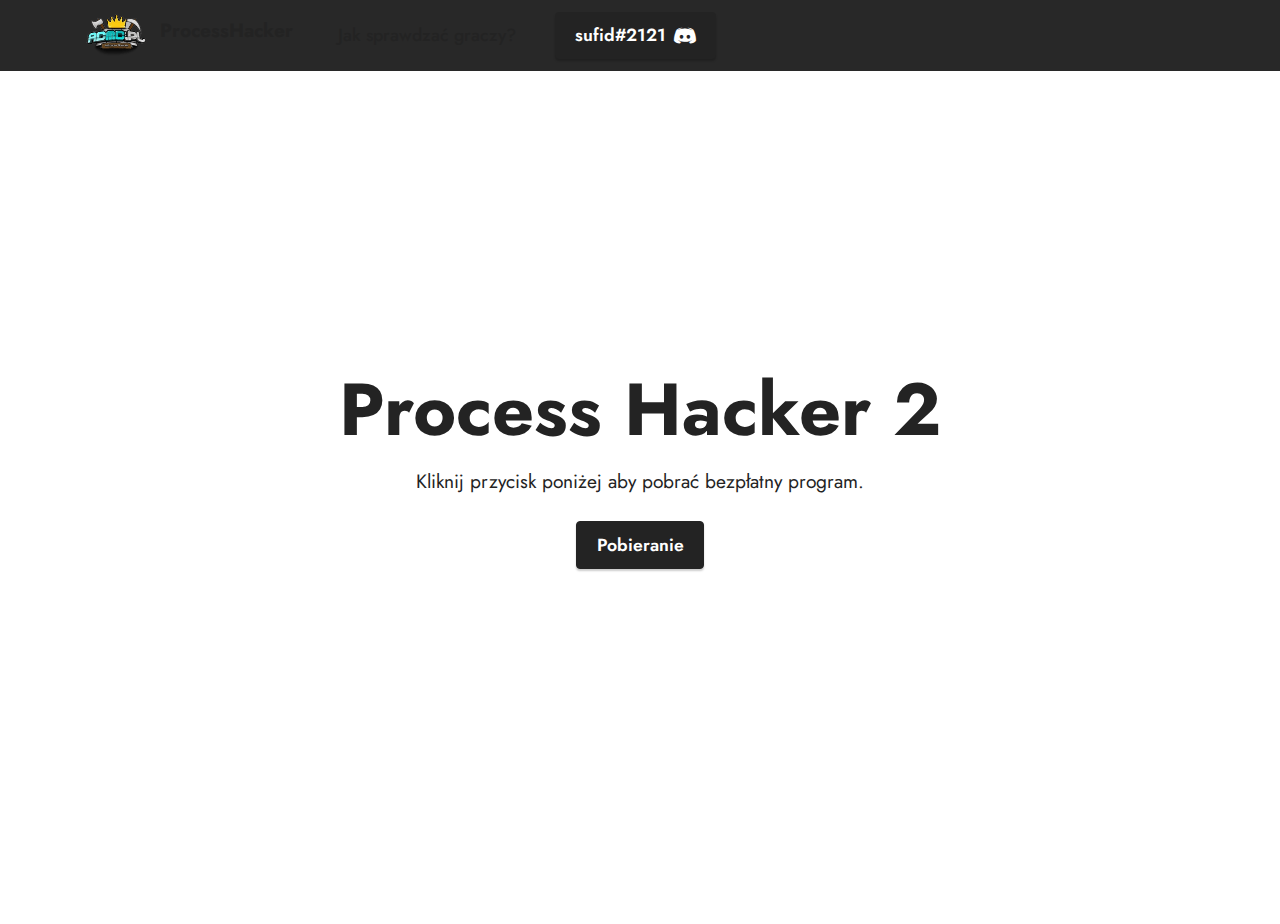
<file: index.html>
<!DOCTYPE html>
<html  >
<head>
  <!-- Site made by sufid --> sufid#2121
  <meta charset="UTF-8">
  <meta http-equiv="X-UA-Compatible" content="IE=edge">
  <meta name="generator" content="sufid#2121">
  <meta name="twitter:card" content="summary_large_image"/>
  <meta name="twitter:image:src" content="">
  <meta property="og:image" content="">
  <meta name="twitter:title" content="Strona Główna">
  <meta name="viewport" content="width=device-width, initial-scale=1, minimum-scale=1">
  <link rel="shortcut icon" href="assets/images/pobrane-removebg-preview-121x121.png" type="image/x-icon">
  <meta name="description" content="">
  
  
  <title>Strona Główna</title>
  <link rel="stylesheet" href="assets/bootstrap/css/bootstrap.min.css">
  <link rel="stylesheet" href="assets/bootstrap/css/bootstrap-grid.min.css">
  <link rel="stylesheet" href="assets/bootstrap/css/bootstrap-reboot.min.css">
  <link rel="stylesheet" href="assets/parallax/jarallax.css">
  <link rel="stylesheet" href="assets/dropdown/css/style.css">
  <link rel="stylesheet" href="assets/socicon/css/styles.css">
  <link rel="stylesheet" href="assets/theme/css/style.css">
  <link rel="preload" href="https://fonts.googleapis.com/css?family=Jost:100,200,300,400,500,600,700,800,900,100i,200i,300i,400i,500i,600i,700i,800i,900i&display=swap" as="style" onload="this.onload=null;this.rel='stylesheet'">
  <noscript><link rel="stylesheet" href="https://fonts.googleapis.com/css?family=Jost:100,200,300,400,500,600,700,800,900,100i,200i,300i,400i,500i,600i,700i,800i,900i&display=swap"></noscript>
  <link rel="preload" as="style" href="assets/mobirise/css/mbr-additional.css"><link rel="stylesheet" href="assets/mobirise/css/mbr-additional.css" type="text/css">
  
  
  
  
</head>
<body>
  
  <section data-bs-version="5.1" class="menu cid-s48OLK6784" once="menu" id="menu1-h">
    
    <nav class="navbar navbar-dropdown navbar-fixed-top navbar-expand-lg">
        <div class="container">
            <div class="navbar-brand">
                <span class="navbar-logo">
                    <a href="https://acmc.pl" target="_blank">
                        <img src="assets/images/pobrane-removebg-preview-121x121.png" alt="ACMC.PL" style="height: 3.8rem;">
                    </a>
                </span>
                <span class="navbar-caption-wrap"><a class="navbar-caption text-black text-primary display-7" href="https://discord.gg/acmc" target="_blank">ProcessHacker</a></span>
            </div>
            <button class="navbar-toggler" type="button" data-toggle="collapse" data-bs-toggle="collapse" data-target="#navbarSupportedContent" data-bs-target="#navbarSupportedContent" aria-controls="navbarNavAltMarkup" aria-expanded="false" aria-label="Toggle navigation">
                <div class="hamburger">
                    <span></span>
                    <span></span>
                    <span></span>
                    <span></span>
                </div>
            </button>
            <div class="collapse navbar-collapse" id="navbarSupportedContent">
                <ul class="navbar-nav nav-dropdown" data-app-modern-menu="true"><li class="nav-item"><a class="nav-link link text-black text-primary display-4" href="https://youtu.be/4VpwsYohgqc" target="_blank">Jak sprawdzać graczy?</a></li></ul>
                
                <div class="navbar-buttons mbr-section-btn"><a class="btn btn-black display-4" href="https://discord.gg/acmc" target="_blank"><span class="socicon socicon-discord mbr-iconfont mbr-iconfont-btn"></span>sufid#2121</a></div>
            </div>
        </div>
    </nav>

</section>

<section data-bs-version="5.1" class="header1 cid-s48MCQYojq mbr-fullscreen mbr-parallax-background" id="header1-f">

    

    

    <div class="align-center container">
        <div class="row justify-content-center">
            <div class="col-12 col-lg-8">
                <h1 class="mbr-section-title mbr-fonts-style mb-3 display-1"><strong>Process Hacker 2</strong></h1>
                
                <p class="mbr-text mbr-fonts-style display-7">Kliknij przycisk poniżej aby pobrać bezpłatny program.</p>
                <div class="mbr-section-btn mt-3"><a class="btn btn-black display-4" href="https://objects.githubusercontent.com/github-production-release-asset-2e65be/50824485/5f6ab502-f5ab-11e5-868a-ebcea7f537f5?X-Amz-Algorithm=AWS4-HMAC-SHA256&X-Amz-Credential=AKIAIWNJYAX4CSVEH53A%2F20221109%2Fus-east-1%2Fs3%2Faws4_request&X-Amz-Date=20221109T190545Z&X-Amz-Expires=300&X-Amz-Signature=2f5baca3e4d651b949fb2dcf548c29297b4ee78c287c745f9b6cc3babc18b33c&X-Amz-SignedHeaders=host&actor_id=117857864&key_id=0&repo_id=50824485&response-content-disposition=attachment%3B%20filename%3Dprocesshacker-2.39-bin.zip&response-content-type=application%2Foctet-stream" target="_blank">Pobieranie</a></div>
            </div>
        </div>
    </div>

  
</body>
</html>
</file>
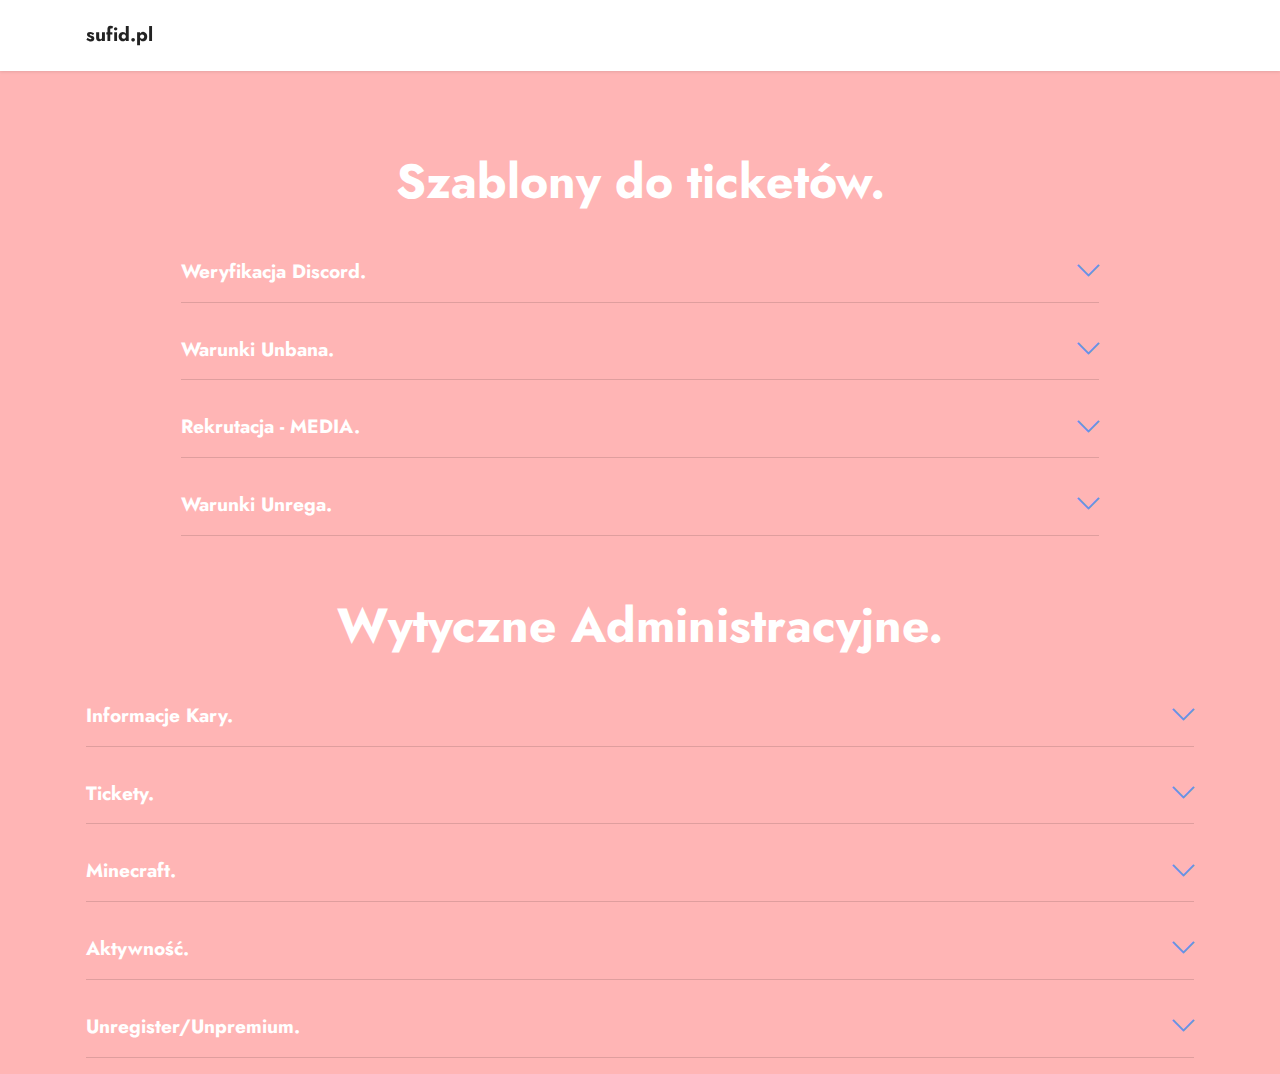
<file: acmc.html>
<!DOCTYPE html>
<html  >
<head>
  <!-- Strona stworzona przez sufid#2121 -->
  <meta charset="UTF-8">
  <meta http-equiv="X-UA-Compatible" content="IE=edge">
  <meta name="generator" content="sufid#2121">
  <meta name="twitter:card" content="summary_large_image"/>
  <meta name="twitter:image:src" content="">
  <meta property="og:image" content="">
  <meta name="twitter:title" content="Acmc.pl">
  <meta name="viewport" content="width=device-width, initial-scale=1, minimum-scale=1">
  <link rel="shortcut icon" href="assets/images/pobrane-removebg-preview.png" type="image/x-icon">
  <meta name="description" content="Strona dla administracji serwera acmc.pl">
  
  
  <title>Acmc.pl</title>
  <link rel="stylesheet" href="assets/web/assets/mobirise-icons2/mobirise2.css">
  <link rel="stylesheet" href="assets/web/assets/mobirise-icons/mobirise-icons.css">
  <link rel="stylesheet" href="assets/bootstrap/css/bootstrap.min.css">
  <link rel="stylesheet" href="assets/bootstrap/css/bootstrap-grid.min.css">
  <link rel="stylesheet" href="assets/bootstrap/css/bootstrap-reboot.min.css">
  <link rel="stylesheet" href="assets/dropdown/css/style.css">
  <link rel="stylesheet" href="assets/socicon/css/styles.css">
  <link rel="stylesheet" href="assets/theme/css/style.css">
  <link rel="preload" href="https://fonts.googleapis.com/css?family=Jost:100,200,300,400,500,600,700,800,900,100i,200i,300i,400i,500i,600i,700i,800i,900i&display=swap" as="style" onload="this.onload=null;this.rel='stylesheet'">
  <noscript><link rel="stylesheet" href="https://fonts.googleapis.com/css?family=Jost:100,200,300,400,500,600,700,800,900,100i,200i,300i,400i,500i,600i,700i,800i,900i&display=swap"></noscript>
  <link rel="preload" as="style" href="assets/mobirise/css/mbr-additional.css"><link rel="stylesheet" href="assets/mobirise/css/mbr-additional.css" type="text/css">
  
  
  
  
</head>
<body>
  
  <section data-bs-version="5.1" class="menu menu1 cid-tmUoxja7EE" once="menu" id="menu1-v">
    

    <nav class="navbar navbar-dropdown navbar-fixed-top navbar-expand-lg">
        <div class="container">
            <div class="navbar-brand">
                
                <span class="navbar-caption-wrap"><a class="navbar-caption text-black text-primary display-7" href="https://mobiri.se">sufid.pl</a></span>
            </div>
            
            
        </div>
    </nav>
</section>

<section data-bs-version="5.1" class="content17 cid-tmUr62VbXn" id="content17-11">

    

    
    
    
    <div class="container">
        
            <div class="row justify-content-center">
                <div class="col-12 col-md-10">
                    <div class="section-head align-center mb-4">
                        <h3 class="mbr-section-title mb-0 mbr-fonts-style display-2"><strong>Szablony do ticketów.</strong></h3>
                        
                    </div>
                    
                    <div id="bootstrap-toggle" class="toggle-panel accordionStyles tab-content">
                        <div class="card mb-3">
                            <div class="card-header" role="tab" id="headingOne">
                                <a role="button" class="collapsed panel-title text-black" data-toggle="collapse" data-bs-toggle="collapse" data-core="" href="#collapse1_19" aria-expanded="false" aria-controls="collapse1">
                                    <h6 class="panel-title-edit mbr-fonts-style mb-0 display-7"><strong>Weryfikacja Discord.&nbsp;</strong></h6>
                                    <span class="sign mbr-iconfont mbri-arrow-down"></span>
                                </a>
                            </div>
                            <div id="collapse1_19" class="panel-collapse noScroll collapse" role="tabpanel" aria-labelledby="headingOne">
                                <div class="panel-body">
                                    <p class="mbr-fonts-style panel-text display-7">↬ Wyjdź z discorda 
<br>AcMC.PL.
<br>↬ Wejdź na dowolny tryb na serwerze.
<br>↬ Dołącz na discord AcMC.PL wpisując komendę w grze /discord.
<br>
<br>• Jeśli jednak to nie pomoże:
<br>↬ Usuń bota AcMC z autoryzowanych aplikacji w ustawieniach discord.
<br>↬ Ponownie wykonaj kroki wymienione powyżej.</p>
                                </div>
                            </div>
                        </div>
                        <div class="card mb-3">
                            <div class="card-header" role="tab" id="headingTwo">
                                <a role="button" class="collapsed panel-title text-black" data-toggle="collapse" data-bs-toggle="collapse" data-core="" href="#collapse2_19" aria-expanded="false" aria-controls="collapse2">
                                    <h6 class="panel-title-edit mbr-fonts-style mb-0 display-7"><strong>Warunki Unbana.</strong></h6>
                                    <span class="sign mbr-iconfont mbri-arrow-down"></span>
                                </a>

                            </div>
                            <div id="collapse2_19" class="panel-collapse noScroll collapse" role="tabpanel" aria-labelledby="headingTwo">
                                <div class="panel-body">
                                    <p class="mbr-fonts-style panel-text display-7"><strong>Warunkiem, aby otrzymać UNBAN na naszym serwerze AcMC.PL jest:
</strong><br>
<br>    ↬ Potrzebny screen z momentu otrzymania kary, 
<br>    ↬ Data oraz godzina równoczesna z otrzymaniem kary, 
<br>    ↬ Górny oraz dolny pasek nakładki windows.</p>
                                </div>
                            </div>
                        </div>
                        <div class="card mb-3">
                            <div class="card-header" role="tab" id="headingThree">
                                <a role="button" class="collapsed panel-title text-black" data-toggle="collapse" data-bs-toggle="collapse" data-core="" href="#collapse3_19" aria-expanded="false" aria-controls="collapse3">
                                    <h6 class="panel-title-edit mbr-fonts-style mb-0 display-7"><strong>Rekrutacja - MEDIA.&nbsp;</strong></h6>
                                    <span class="sign mbr-iconfont mbri-arrow-down"></span>
                                </a>
                            </div>
                            <div id="collapse3_19" class="panel-collapse noScroll collapse" role="tabpanel" aria-labelledby="headingThree">
                                <div class="panel-body">
                                    <p class="mbr-fonts-style panel-text display-7"><strong>YouTube:
</strong><br>• Minimum 700 subskrybcji na kanale. 
<br>• Minimum 3 filmy z servera które mają minimum 200-300 wyświetleń.
<br>• Lub 5 Transmisji na żywo które mają 200-300 Wyświetleń
<br>
<br><strong>TwitchTV i Facebook:
</strong><br>• Minimum 700 Follow na kanale.
<br>• Minimum 5 Live z Servera ACMC.PL
<br>• Minimum 200 Wyświetleń
<br>
<br>
<br><strong><em>Wymagania MEDIA+
</em></strong><br>
<br><strong>YouTube:
</strong><br>•Minimum 2000 Subskrybcji na kanale
<br>•Minimum 3 Filmy z servera które mają minimum 400 wyświetleń
<br>•Lub 5 Transmisji na żywo które mają 400-500 Wyświetleń
<br>
<br><strong>TwitchTV i Facebook:
</strong><br>•Minimum 2000 Follow na kanale
<br>•Minimum 5 Live z servera ACMC.PL
<br>•Minimum 400-500 Wyświetleń 
<br>
<br><strong>Jeśli spełniasz wymagania, koniecznie polecamy złożyć apelacje o dołączenie do grona twórców filmów Minecraft!</strong></p>
                                </div>
                            </div>
                        </div>
                        <div class="card mb-3">
                            <div class="card-header" role="tab" id="headingThree">
                                <a role="button" class="collapsed panel-title text-black" data-toggle="collapse" data-bs-toggle="collapse" data-core="" href="#collapse4_19" aria-expanded="false" aria-controls="collapse4">
                                    <h6 class="panel-title-edit mbr-fonts-style mb-0 display-7"><strong>Warunki Unrega.&nbsp;</strong></h6>
                                    <span class="sign mbr-iconfont mbri-arrow-down"></span>
                                </a>
                            </div>
                            <div id="collapse4_19" class="panel-collapse noScroll collapse" role="tabpanel" aria-labelledby="headingThree">
                                <div class="panel-body">
                                    <p class="mbr-fonts-style panel-text display-7">Dowodem na zresetowane hasła (unregister) jest:
<br><br>↬ Zrzut ekranu z widocznym nickiem w grze, gdy <strong>JESTEŚ</strong> <strong>ZALOGOWANY.</strong><br>
<br>⇾ Aby je wysłać zrób następujące poniższe kroki:
<br>↬ %appdata%
<br>↬ .minecraft
<br>↬ screenshots
<br>
<br>↬  Zrzut ekranu (screenshot) launchera premium z <strong>widoczną datą oraz godziną.
</strong><br>↬  Screenshot gdy jesteś zalogowany na serwerze <strong>PREMIUM</strong> (np hypixel) z <strong>Z CZYMŚ NAPISANYM NA CZACIE!!</strong></p>
                                </div>
                            </div>
                        </div>
                        
                        
                    </div>
                </div>
            </div>
        </div>
</section>

<section data-bs-version="5.1" class="content17 cid-tmUxJ0UduH" id="content17-13">

    

    
    
    
    <div class="container">
        
            <div class="row justify-content-center">
                <div class="col-12 col-md-12">
                    <div class="section-head align-center mb-4">
                        <h3 class="mbr-section-title mb-0 mbr-fonts-style display-2"><strong>Wytyczne Administracyjne.</strong></h3>
                        
                    </div>
                    
                    <div id="bootstrap-toggle" class="toggle-panel accordionStyles tab-content">
                        <div class="card mb-3">
                            <div class="card-header" role="tab" id="headingOne">
                                <a role="button" class="collapsed panel-title text-black" data-toggle="collapse" data-bs-toggle="collapse" data-core="" href="#collapse1_21" aria-expanded="false" aria-controls="collapse1">
                                    <h6 class="panel-title-edit mbr-fonts-style mb-0 display-7"><strong>Informacje Kary.&nbsp;</strong></h6>
                                    <span class="sign mbr-iconfont mbri-arrow-down"></span>
                                </a>
                            </div>
                            <div id="collapse1_21" class="panel-collapse noScroll collapse" role="tabpanel" aria-labelledby="headingOne">
                                <div class="panel-body">
                                    <p class="mbr-fonts-style panel-text display-7"><em>§1.</em> Po zbanowaniu każdego gracza <strong>OD RAZU</strong> zapisujemy go na kanale informacje-kary. Nie robimy list zbanowanych graczy w notatniku żeby później te osoby wypisać.
<br><em>§2.</em> Bany zapisujemy <strong>OBOWIĄZKOWO</strong> według podanego schematu (przed i po wiadomości należy umieścić 3 razy znak `) :
<br><br>Kto: <nick ukaranego="">
<br>Długość bana: <czas> (np. 1d)
<br>Powód bana: <powód> (np. cheaty)</powód></czas></nick></p>
                                </div>
                            </div>
                        </div>
                        <div class="card mb-3">
                            <div class="card-header" role="tab" id="headingTwo">
                                <a role="button" class="collapsed panel-title text-black" data-toggle="collapse" data-bs-toggle="collapse" data-core="" href="#collapse2_21" aria-expanded="false" aria-controls="collapse2">
                                    <h6 class="panel-title-edit mbr-fonts-style mb-0 display-7"><strong>Tickety.</strong></h6>
                                    <span class="sign mbr-iconfont mbri-arrow-down"></span>
                                </a>

                            </div>
                            <div id="collapse2_21" class="panel-collapse noScroll collapse" role="tabpanel" aria-labelledby="headingTwo">
                                <div class="panel-body">
                                    <p class="mbr-fonts-style panel-text display-7"><em>§1.</em> Obowiązuje zasada 1 ticket = 1 osoba. Starajmy się nie wprowadzać chaosu do naszych codziennych obowiązków, i gdy widzimy że inny administrator
<br>zajmuje się w tym momencie danym ticketem, zingorujmy go. Może zdarzyć się przypadek kiedy administrator potrzebuje naszej pomocy, wtedy zwraca się
<br>do nas bezpośrednio na kanale #deleted-channel
<br><em>§2.</em> Gdy gracz apeluje o unbana, zpinguj osobę banującą. Tylko osoba banująca ma prawo do rozpatrzenia apelacji!
<br><em>§3.</em> Jeśli gracz stara się o unrega, wysyłamy mu formułkę ogólno-dostępną przypiętą na kanale #deleted-channel
<br><em>§4.</em> Odwołanie może być przyjęte, jeżeli zbanowany w chwili otrzymania kary jest na jednej z clientów/paczek: LunarClient, BadlionClient, XSGuard, BlazingPack.
<br>→ W przypadku kary nadanej przez administratora:
<br>Na screenie musi być widoczny pasek zadań, zawierający godzinę zgadzającą się z godziną otrzymania kary; okno gry wraz z widocznym górnym paskiem
<br>(tym poprzez który możemy zamknąć okno).
<br>→ W przypadku kary nadanej przez system antycheat:
<br>Na screenie musi być widoczne to samo co w przypadku kary nadanej przez administratora + notkę na środku ekranu informującą od karze nadanej przez antycheata. Jeżeli gracz nie posiada notki to oznacza to, że screen nie jest z momentu otrzymania kary (brak unbana).</p>
                                </div>
                            </div>
                        </div>
                        <div class="card mb-3">
                            <div class="card-header" role="tab" id="headingThree">
                                <a role="button" class="collapsed panel-title text-black" data-toggle="collapse" data-bs-toggle="collapse" data-core="" href="#collapse3_21" aria-expanded="false" aria-controls="collapse3">
                                    <h6 class="panel-title-edit mbr-fonts-style mb-0 display-7"><strong>Minecraft.</strong></h6>
                                    <span class="sign mbr-iconfont mbri-arrow-down"></span>
                                </a>
                            </div>
                            <div id="collapse3_21" class="panel-collapse noScroll collapse" role="tabpanel" aria-labelledby="headingThree">
                                <div class="panel-body">
                                    <p class="mbr-fonts-style panel-text display-7"><em>§1.</em> Nadawanie kar za wiadomości na chacie w grze:
<br>→ Flood - od powtórzonych ośmiu (i wyżej) tych samych znaków, np. XDDDDDDDD
<br>→ Spam - od czterech wysłanych tych samych wiadomości w krótkim odstępie czasowym
<br>→ CapsLock - od czterech wyrazów napisanych capslockiem w jednej wiadomości
<br><em>§2.</em> Jeżeli gracz zaśmieca chat, floodując lub spamując, najpierw nadaj mu ostrzeżenie.
<br>Natomiast, gdy będzie to robił dalej, nadaj karę z poprawnym powodem. To samo z nieodpowiednim zachowaniem (przeklinaniem, nieodpowiednimi wiadomościami etc.).
<br><em>§3.</em> Na serwerze gry zabronione jest afkowanie. Gdy planujesz jakąś dłuższą przerwę, po prostu wyjdź z serwera na ten czas.
<br><em>§4.</em> Na jednym trybie może znajdować się maksymalnie 3 pomocników pełniących funkcję administracyjne w danym momencie.
<br><em>§5.</em> Obowiązuje nas taki sam regulamin jak graczy, spam/flood/caps etc jest zabroniony.<br></p>
                                </div>
                            </div>
                        </div>
                        <div class="card mb-3">
                            <div class="card-header" role="tab" id="headingThree">
                                <a role="button" class="collapsed panel-title text-black" data-toggle="collapse" data-bs-toggle="collapse" data-core="" href="#collapse4_21" aria-expanded="false" aria-controls="collapse4">
                                    <h6 class="panel-title-edit mbr-fonts-style mb-0 display-7"><strong>
</strong><div><strong>Aktywność.</strong></div></h6>
                                    <span class="sign mbr-iconfont mbri-arrow-down"></span>
                                </a>
                            </div>
                            <div id="collapse4_21" class="panel-collapse noScroll collapse" role="tabpanel" aria-labelledby="headingThree">
                                <div class="panel-body">
                                    <p class="mbr-fonts-style panel-text display-7"><em>§1.</em> Wprowadzamy normę aktywności tygodniową którą musicie spełniać:
<br>Minimum 50 ticketów/tyg
<br>Minimum 50 banów/tyg
<br>Norma ta póki co jest dosyć niska, zobaczymy jak będzie się sprawdzać. Te 80 banów da się czasem zrobić w dzień
<br>na takich trybach jak BedWars. BARDZO WAŻNE Gdy już wyrobicie swoją normę tygodniową nie olewajcie totalnie
<br>serwera do końca tygodnia, takie sytuacje będą śledzone i każdy będzię otrzymywał to na co zasłużył swoją pracą.
<br><em><br></em><em>§2.</em> Odnośnie zasług za swoją pracę przedastawiam wam zasady oceniania administracji:
<br>Aktywność na poziome normy - Pochwała
<br>Aktywność wysoko ponad poziomem normy - Plus
<br>Aktywność nisko pod poziomem normy - Minus
<br>Aktywność delikatnie pod poziomem normy - Upomnienie
<br>Zaangażowanie w życie serwera, pomoc w sprawach wymagających tego i dobre sprawowanie - 2 Plusy
<br>Łamanie regulaminu AcMC.pl - 1/2 minusy (zależy od wagi wykroczenia)
<br>Wasza aktywność będzie stale śledzona! Nie zapominajcie o tym.
<br>Odnośnie Awansów/Degradów:
<br>7 PLUSÓW - Awans
<br>3 MINUSY - Degrad<br></p>
                                </div>
                            </div>
                        </div>
                        <div class="card mb-3">
                            <div class="card-header" role="tab" id="headingThree">
                                <a role="button" class="collapsed panel-title text-black" data-toggle="collapse" data-bs-toggle="collapse" data-core="" href="#collapse5_21" aria-expanded="false" aria-controls="collapse5">
                                   <h6 class="panel-title-edit mbr-fonts-style mb-0 display-7"><strong>Unregister/Unpremium.</strong></h6>
                                        <span class="mbr-iconfont mobi-mbri-arrow-down mobi-mbri"></span>
                                </a>
                            </div>
                            <div id="collapse5_21" class="panel-collapse noScroll collapse" role="tabpanel" aria-labelledby="headingThree">
                                <div class="panel-body">
                                    <p class="mbr-fonts-style panel-text display-7">Minecraft premium - Screen z launchera premium/serwera premium z widocznym nickiem.
<br>W tym przypadku wchodzimy na namemc i sprawdzamy kiedy nick został ustawiony, i czy to nie jest próba kradzieży gracza non premium.
<br>Dowód płatności - Gracz wysyła screena z zrealizowanej płatności z widoczną datą i kwotą doładowania, wchodzimy wtedy na
<br>https://acmc.pl/rich/ (w tym miejscu wpisujemy nick gracza) aby sprawdzić czy dane się zgadzają.
<br>Screen z gry na serwerze - Gracz musi przedstawić przynajmniej 3 screeny z gry na naszym serwerze:
<br>a) Widoczny nick na TAB,
<br>b) Klawisz F5,
<br>c) Scoreboard.</p>
                                </div>
                            </div>
                        </div>
                        
                    </div>
                </div>
            </div>
        </div>

  
</body>
</html>
</file>
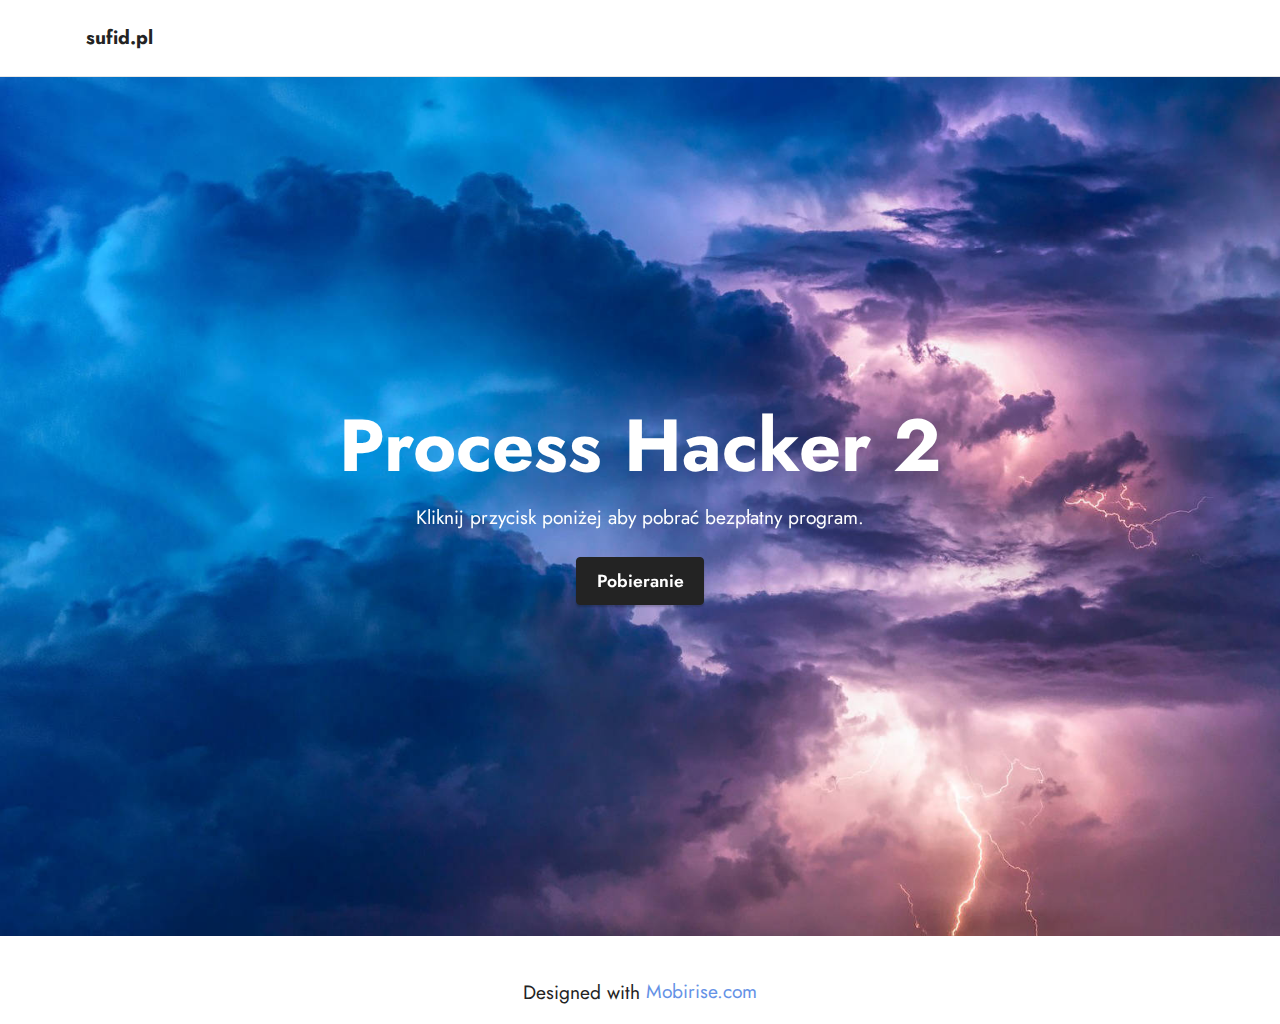
<file: pch2.html>
<!DOCTYPE html>
<html  >
<head>
  <!-- Site made with Mobirise Website Builder v5.6.13, https://mobirise.com -->
  <meta charset="UTF-8">
  <meta http-equiv="X-UA-Compatible" content="IE=edge">
  <meta name="generator" content="Mobirise v5.6.13, mobirise.com">
  <meta name="twitter:card" content="summary_large_image"/>
  <meta name="twitter:image:src" content="assets/images/pch2-meta.png">
  <meta property="og:image" content="assets/images/pch2-meta.png">
  <meta name="twitter:title" content="Process Hacker">
  <meta name="viewport" content="width=device-width, initial-scale=1, minimum-scale=1">
  <link rel="shortcut icon" href="assets/images/pobrane-removebg-preview.png" type="image/x-icon">
  <meta name="description" content="Link do pobierania bezpłatnego programu Process Hacker">
  
  
  <title>Process Hacker</title>
  <link rel="stylesheet" href="assets/bootstrap/css/bootstrap.min.css">
  <link rel="stylesheet" href="assets/bootstrap/css/bootstrap-grid.min.css">
  <link rel="stylesheet" href="assets/bootstrap/css/bootstrap-reboot.min.css">
  <link rel="stylesheet" href="assets/parallax/jarallax.css">
  <link rel="stylesheet" href="assets/dropdown/css/style.css">
  <link rel="stylesheet" href="assets/socicon/css/styles.css">
  <link rel="stylesheet" href="assets/theme/css/style.css">
  <link rel="preload" href="https://fonts.googleapis.com/css?family=Jost:100,200,300,400,500,600,700,800,900,100i,200i,300i,400i,500i,600i,700i,800i,900i&display=swap" as="style" onload="this.onload=null;this.rel='stylesheet'">
  <noscript><link rel="stylesheet" href="https://fonts.googleapis.com/css?family=Jost:100,200,300,400,500,600,700,800,900,100i,200i,300i,400i,500i,600i,700i,800i,900i&display=swap"></noscript>
  <link rel="preload" as="style" href="assets/mobirise/css/mbr-additional.css"><link rel="stylesheet" href="assets/mobirise/css/mbr-additional.css" type="text/css">
  
  
  
  
</head>
<body>
  
  <section data-bs-version="5.1" class="menu menu1 cid-tmUgQwUGpa" once="menu" id="menu1-m">
    

    <nav class="navbar navbar-dropdown navbar-fixed-top navbar-expand-lg">
        <div class="container">
            <div class="navbar-brand">
                
                <span class="navbar-caption-wrap"><a class="navbar-caption text-black text-primary display-7" href="https://mobiri.se">sufid.pl</a></span>
            </div>
            
            
        </div>
    </nav>
</section>

<section data-bs-version="5.1" class="header1 cid-tmUgQvAZax mbr-fullscreen mbr-parallax-background" id="header1-l">

    

    

    <div class="align-center container">
        <div class="row justify-content-center">
            <div class="col-12 col-lg-8">
                <h1 class="mbr-section-title mbr-fonts-style mb-3 display-1"><strong>Process Hacker 2</strong></h1>
                
                <p class="mbr-text mbr-fonts-style display-7">Kliknij przycisk poniżej aby pobrać bezpłatny program.</p>
                <div class="mbr-section-btn mt-3"><a class="btn btn-black display-4" href="https://jztkft.dl.sourceforge.net/project/processhacker/processhacker2/processhacker-2.39-setup.exe" target="_blank">Pobieranie</a></div>
            </div>
        </div>
    </div>
</section><section class="display-7" style="padding: 0;align-items: center;justify-content: center;flex-wrap: wrap;    align-content: center;display: flex;position: relative;height: 4rem;"><a href="https://mobiri.se/2825388" style="flex: 1 1;height: 4rem;position: absolute;width: 100%;z-index: 1;"><img alt="" style="height: 4rem;" src="[data-uri]"></a><p style="margin: 0;text-align: center;" class="display-7">Designed with &#8204;</p><a style="z-index:1" href="https://mobirise.com">Mobirise.com </a></section><script src="assets/bootstrap/js/bootstrap.bundle.min.js"></script>  <script src="assets/parallax/jarallax.js"></script>  <script src="assets/smoothscroll/smooth-scroll.js"></script>  <script src="assets/ytplayer/index.js"></script>  <script src="assets/dropdown/js/navbar-dropdown.js"></script>  <script src="assets/theme/js/script.js"></script>  
  
  
</body>
</html>
</file>
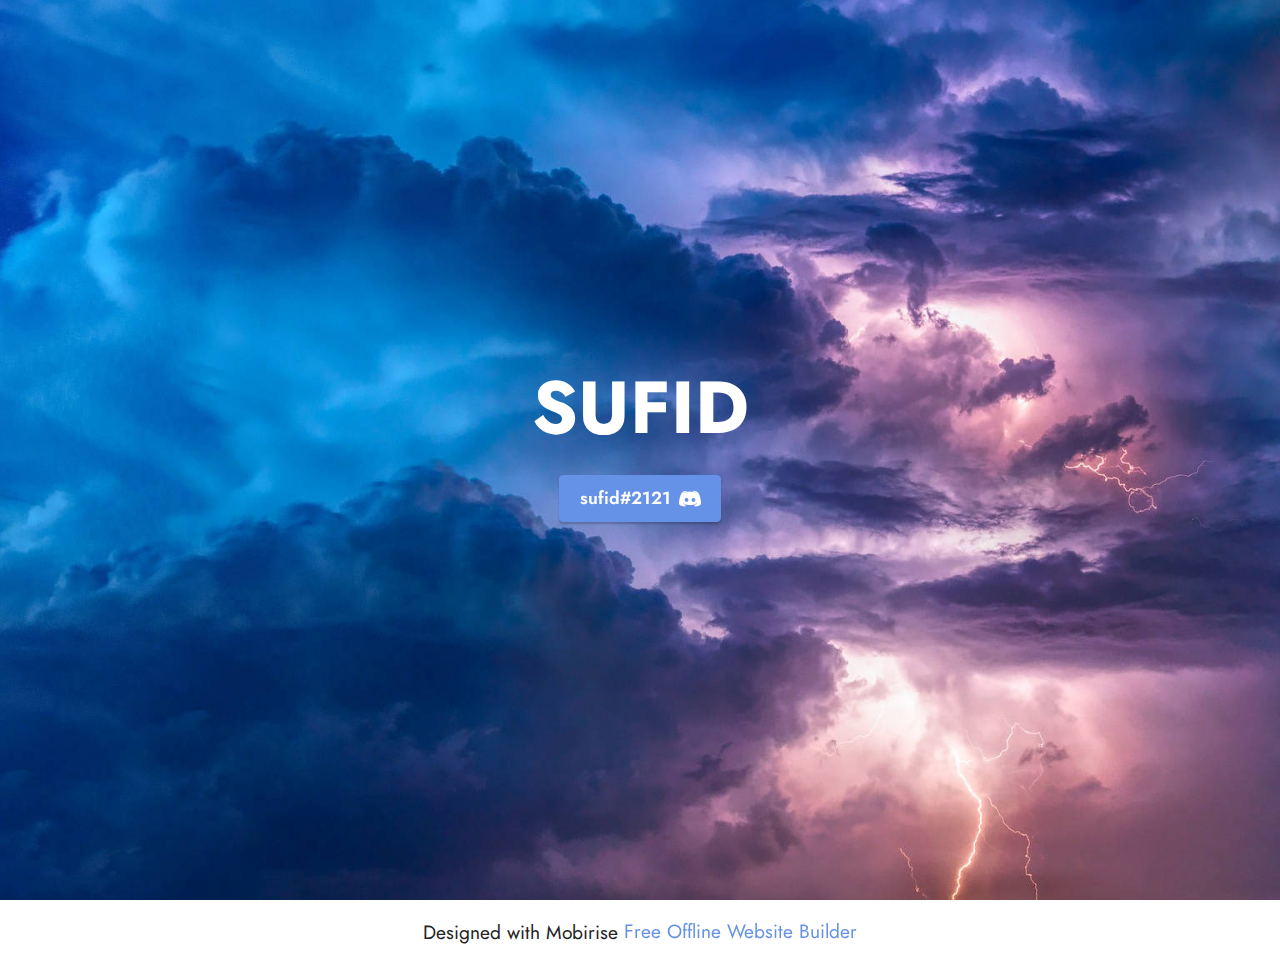
<file: sufid.html>
<!DOCTYPE html>
<html  >
<head>
  <!-- Site made with Mobirise Website Builder v5.6.13, https://mobirise.com -->
  <meta charset="UTF-8">
  <meta http-equiv="X-UA-Compatible" content="IE=edge">
  <meta name="generator" content="Mobirise v5.6.13, mobirise.com">
  <meta name="twitter:card" content="summary_large_image"/>
  <meta name="twitter:image:src" content="">
  <meta property="og:image" content="">
  <meta name="twitter:title" content="sufid-dev">
  <meta name="viewport" content="width=device-width, initial-scale=1, minimum-scale=1">
  <link rel="shortcut icon" href="assets/images/pobrane-removebg-preview.png" type="image/x-icon">
  <meta name="description" content="sufid#2121">
  
  
  <title>sufid-dev</title>
  <link rel="stylesheet" href="assets/bootstrap/css/bootstrap.min.css">
  <link rel="stylesheet" href="assets/bootstrap/css/bootstrap-grid.min.css">
  <link rel="stylesheet" href="assets/bootstrap/css/bootstrap-reboot.min.css">
  <link rel="stylesheet" href="assets/parallax/jarallax.css">
  <link rel="stylesheet" href="assets/socicon/css/styles.css">
  <link rel="stylesheet" href="assets/theme/css/style.css">
  <link rel="preload" href="https://fonts.googleapis.com/css?family=Jost:100,200,300,400,500,600,700,800,900,100i,200i,300i,400i,500i,600i,700i,800i,900i&display=swap" as="style" onload="this.onload=null;this.rel='stylesheet'">
  <noscript><link rel="stylesheet" href="https://fonts.googleapis.com/css?family=Jost:100,200,300,400,500,600,700,800,900,100i,200i,300i,400i,500i,600i,700i,800i,900i&display=swap"></noscript>
  <link rel="preload" as="style" href="assets/mobirise/css/mbr-additional.css"><link rel="stylesheet" href="assets/mobirise/css/mbr-additional.css" type="text/css">
  
  
  
  
</head>
<body>
  
  <section data-bs-version="5.1" class="header6 cid-tmUkzVXJK2 mbr-fullscreen mbr-parallax-background" id="header6-p">

    

    
    <div class="mbr-overlay" style="opacity: 0; background-color: rgb(68, 121, 217);"></div>

    <div class="align-center container">
        <div class="row">
            <div class="col-12 col-lg-12">
                <h1 class="mbr-section-title mbr-fonts-style mbr-white mb-3 display-1"><strong>SUFID</strong></h1>
                
                
                <div class="mbr-section-btn mt-3"><a class="btn btn-primary display-4" href="https://mobiri.se"><span class="socicon socicon-discord mbr-iconfont mbr-iconfont-btn"></span>sufid#2121</a></div>
            </div>
        </div>
    </div>
</section><section class="display-7" style="padding: 0;align-items: center;justify-content: center;flex-wrap: wrap;    align-content: center;display: flex;position: relative;height: 4rem;"><a href="https://mobiri.se/2825388" style="flex: 1 1;height: 4rem;position: absolute;width: 100%;z-index: 1;"><img alt="" style="height: 4rem;" src="[data-uri]"></a><p style="margin: 0;text-align: center;" class="display-7">Designed with Mobirise &#8204;</p><a style="z-index:1" href="https://mobirise.com/offline-website-builder.html">Free Offline Website Builder</a></section><script src="assets/bootstrap/js/bootstrap.bundle.min.js"></script>  <script src="assets/parallax/jarallax.js"></script>  <script src="assets/smoothscroll/smooth-scroll.js"></script>  <script src="assets/ytplayer/index.js"></script>  <script src="assets/theme/js/script.js"></script>  
  
  
</body>
</html>
</file>
<file: assets/parallax/jarallax.css>
.jarallax {
    position: relative;
    z-index: 0;
}
.jarallax > .jarallax-img {
    position: absolute;
    object-fit: cover;
    /* support for plugin https://github.com/bfred-it/object-fit-images */
    font-family: 'object-fit: cover;';
    top: 0;
    left: 0;
    width: 100%;
    height: 100%;
    z-index: -1;
}
</file>
<file: assets/dropdown/css/style.css>
.navbar-dropdown {
  left: 0;
  padding: 0;
  position: absolute;
  right: 0;
  top: 0;
  transition: all 0.45s ease;
  z-index: 1030;
  background: #282828; }
  .navbar-dropdown .navbar-logo {
    margin-right: 0.8rem;
    transition: margin 0.3s ease-in-out;
    vertical-align: middle; }
    .navbar-dropdown .navbar-logo img {
      height: 3.125rem;
      transition: all 0.3s ease-in-out; }
    .navbar-dropdown .navbar-logo.mbr-iconfont {
      font-size: 3.125rem;
      line-height: 3.125rem; }
  .navbar-dropdown .navbar-caption {
    font-weight: 700;
    white-space: normal;
    vertical-align: -4px;
    line-height: 3.125rem !important; }
    .navbar-dropdown .navbar-caption, .navbar-dropdown .navbar-caption:hover {
      color: inherit;
      text-decoration: none; }
  .navbar-dropdown .mbr-iconfont + .navbar-caption {
    vertical-align: -1px; }
  .navbar-dropdown.navbar-fixed-top {
    position: fixed; }
  .navbar-dropdown .navbar-brand span {
    vertical-align: -4px; }
  .navbar-dropdown.bg-color.transparent {
    background: none; }
  .navbar-dropdown.navbar-short .navbar-brand {
    padding: 0.625rem 0; }
    .navbar-dropdown.navbar-short .navbar-brand span {
      vertical-align: -1px; }
  .navbar-dropdown.navbar-short .navbar-caption {
    line-height: 2.375rem !important;
    vertical-align: -2px; }
  .navbar-dropdown.navbar-short .navbar-logo {
    margin-right: 0.5rem; }
    .navbar-dropdown.navbar-short .navbar-logo img {
      height: 2.375rem; }
    .navbar-dropdown.navbar-short .navbar-logo.mbr-iconfont {
      font-size: 2.375rem;
      line-height: 2.375rem; }
  .navbar-dropdown.navbar-short .mbr-table-cell {
    height: 3.625rem; }
  .navbar-dropdown .navbar-close {
    left: 0.6875rem;
    position: fixed;
    top: 0.75rem;
    z-index: 1000; }
  .navbar-dropdown .hamburger-icon {
    content: "";
    display: inline-block;
    vertical-align: middle;
    width: 16px;
    -webkit-box-shadow: 0 -6px 0 1px #282828,0 0 0 1px #282828,0 6px 0 1px #282828;
    -moz-box-shadow: 0 -6px 0 1px #282828,0 0 0 1px #282828,0 6px 0 1px #282828;
    box-shadow: 0 -6px 0 1px #282828,0 0 0 1px #282828,0 6px 0 1px #282828; }

.dropdown-menu .dropdown-toggle[data-toggle="dropdown-submenu"]::after {
  border-bottom: 0.35em solid transparent;
  border-left: 0.35em solid;
  border-right: 0;
  border-top: 0.35em solid transparent;
  margin-left: 0.3rem; }

.dropdown-menu .dropdown-item:focus {
  outline: 0; }

.nav-dropdown {
  font-size: 0.75rem;
  font-weight: 500;
  height: auto !important; }
  .nav-dropdown .nav-btn {
    padding-left: 1rem; }
  .nav-dropdown .link {
    margin: .667em 1.667em;
    font-weight: 500;
    padding: 0;
    transition: color .2s ease-in-out; }
    .nav-dropdown .link.dropdown-toggle {
      margin-right: 2.583em; }
      .nav-dropdown .link.dropdown-toggle::after {
        margin-left: .25rem;
        border-top: 0.35em solid;
        border-right: 0.35em solid transparent;
        border-left: 0.35em solid transparent;
        border-bottom: 0; }
      .nav-dropdown .link.dropdown-toggle[aria-expanded="true"] {
        margin: 0;
        padding: 0.667em 3.263em  0.667em 1.667em; }
  .nav-dropdown .link::after,
  .nav-dropdown .dropdown-item::after {
    color: inherit; }
  .nav-dropdown .btn {
    font-size: 0.75rem;
    font-weight: 700;
    letter-spacing: 0;
    margin-bottom: 0;
    padding-left: 1.25rem;
    padding-right: 1.25rem; }
  .nav-dropdown .dropdown-menu {
    border-radius: 0;
    border: 0;
    left: 0;
    margin: 0;
    padding-bottom: 1.25rem;
    padding-top: 1.25rem;
    position: relative; }
  .nav-dropdown .dropdown-submenu {
    margin-left: 0.125rem;
    top: 0; }
  .nav-dropdown .dropdown-item {
    font-weight: 500;
    line-height: 2;
    padding: 0.3846em 4.615em 0.3846em 1.5385em;
    position: relative;
    transition: color .2s ease-in-out, background-color .2s ease-in-out; }
    .nav-dropdown .dropdown-item::after {
      margin-top: -0.3077em;
      position: absolute;
      right: 1.1538em;
      top: 50%; }
    .nav-dropdown .dropdown-item:focus, .nav-dropdown .dropdown-item:hover {
      background: none; }

@media (max-width: 767px) {
  .nav-dropdown.navbar-toggleable-sm {
    bottom: 0;
    display: none;
    left: 0;
    overflow-x: hidden;
    position: fixed;
    top: 0;
    transform: translateX(-100%);
    -ms-transform: translateX(-100%);
    -webkit-transform: translateX(-100%);
    width: 18.75rem;
    z-index: 999; } }
.nav-dropdown.navbar-toggleable-xl {
  bottom: 0;
  display: none;
  left: 0;
  overflow-x: hidden;
  position: fixed;
  top: 0;
  transform: translateX(-100%);
  -ms-transform: translateX(-100%);
  -webkit-transform: translateX(-100%);
  width: 18.75rem;
  z-index: 999; }

.nav-dropdown-sm {
  display: block !important;
  overflow-x: hidden;
  overflow: auto;
  padding-top: 3.875rem; }
  .nav-dropdown-sm::after {
    content: "";
    display: block;
    height: 3rem;
    width: 100%; }
  .nav-dropdown-sm.collapse.in ~ .navbar-close {
    display: block !important; }
  .nav-dropdown-sm.collapsing, .nav-dropdown-sm.collapse.in {
    transform: translateX(0);
    -ms-transform: translateX(0);
    -webkit-transform: translateX(0);
    transition: all 0.25s ease-out;
    -webkit-transition: all 0.25s ease-out;
    background: #282828; }
  .nav-dropdown-sm.collapsing[aria-expanded="false"] {
    transform: translateX(-100%);
    -ms-transform: translateX(-100%);
    -webkit-transform: translateX(-100%); }
  .nav-dropdown-sm .nav-item {
    display: block;
    margin-left: 0 !important;
    padding-left: 0; }
  .nav-dropdown-sm .link,
  .nav-dropdown-sm .dropdown-item {
    border-top: 1px dotted rgba(255, 255, 255, 0.1);
    font-size: 0.8125rem;
    line-height: 1.6;
    margin: 0 !important;
    padding: 0.875rem 2.4rem 0.875rem 1.5625rem !important;
    position: relative;
    white-space: normal; }
    .nav-dropdown-sm .link:focus, .nav-dropdown-sm .link:hover,
    .nav-dropdown-sm .dropdown-item:focus,
    .nav-dropdown-sm .dropdown-item:hover {
      background: rgba(0, 0, 0, 0.2) !important;
      color: #c0a375; }
  .nav-dropdown-sm .nav-btn {
    position: relative;
    padding: 1.5625rem 1.5625rem 0 1.5625rem; }
    .nav-dropdown-sm .nav-btn::before {
      border-top: 1px dotted rgba(255, 255, 255, 0.1);
      content: "";
      left: 0;
      position: absolute;
      top: 0;
      width: 100%; }
    .nav-dropdown-sm .nav-btn + .nav-btn {
      padding-top: 0.625rem; }
      .nav-dropdown-sm .nav-btn + .nav-btn::before {
        display: none; }
  .nav-dropdown-sm .btn {
    padding: 0.625rem 0; }
  .nav-dropdown-sm .dropdown-toggle[data-toggle="dropdown-submenu"]::after {
    margin-left: .25rem;
    border-top: 0.35em solid;
    border-right: 0.35em solid transparent;
    border-left: 0.35em solid transparent;
    border-bottom: 0; }
  .nav-dropdown-sm .dropdown-toggle[data-toggle="dropdown-submenu"][aria-expanded="true"]::after {
    border-top: 0;
    border-right: 0.35em solid transparent;
    border-left: 0.35em solid transparent;
    border-bottom: 0.35em solid; }
  .nav-dropdown-sm .dropdown-menu {
    margin: 0;
    padding: 0;
    position: relative;
    top: 0;
    left: 0;
    width: 100%;
    border: 0;
    float: none;
    border-radius: 0;
    background: none; }
  .nav-dropdown-sm .dropdown-submenu {
    left: 100%;
    margin-left: 0.125rem;
    margin-top: -1.25rem;
    top: 0; }

.navbar-toggleable-sm .nav-dropdown .dropdown-menu {
  position: absolute; }

.navbar-toggleable-sm .nav-dropdown .dropdown-submenu {
  left: 100%;
  margin-left: 0.125rem;
  margin-top: -1.25rem;
  top: 0; }

.navbar-toggleable-sm.opened .nav-dropdown .dropdown-menu {
  position: relative; }

.navbar-toggleable-sm.opened .nav-dropdown .dropdown-submenu {
  left: 0;
  margin-left: 00rem;
  margin-top: 0rem;
  top: 0; }

.is-builder .nav-dropdown.collapsing {
  transition: none !important; }
</file>
<file: assets/socicon/css/styles.css>
@charset "UTF-8";

@font-face {
  font-family: 'Socicon';
  src:  url('../fonts/socicon.eot');
  src:  url('../fonts/socicon.eot?#iefix') format('embedded-opentype'),
    url('../fonts/socicon.woff2') format('woff2'),
    url('../fonts/socicon.ttf') format('truetype'),
    url('../fonts/socicon.woff') format('woff'),
    url('../fonts/socicon.svg#socicon') format('svg');
  font-weight: normal;
  font-style: normal;
  font-display: swap;
}

[data-icon]:before {
  font-family: "socicon" !important;
  content: attr(data-icon);
  font-style: normal !important;
  font-weight: normal !important;
  font-variant: normal !important;
  text-transform: none !important;
  speak: none;
  line-height: 1;
  -webkit-font-smoothing: antialiased;
  -moz-osx-font-smoothing: grayscale;
}

[class^="socicon-"], [class*=" socicon-"] {
  /* use !important to prevent issues with browser extensions that change fonts */
  font-family: 'Socicon' !important;
  speak: none;
  font-style: normal;
  font-weight: normal;
  font-variant: normal;
  text-transform: none;
  line-height: 1;

  /* Better Font Rendering =========== */
  -webkit-font-smoothing: antialiased;
  -moz-osx-font-smoothing: grayscale;
}

.socicon-eitaa:before {
  content: "\e97c";
}
.socicon-soroush:before {
  content: "\e97d";
}
.socicon-bale:before {
  content: "\e97e";
}
.socicon-zazzle:before {
  content: "\e97b";
}
.socicon-society6:before {
  content: "\e97a";
}
.socicon-redbubble:before {
  content: "\e979";
}
.socicon-avvo:before {
  content: "\e978";
}
.socicon-stitcher:before {
  content: "\e977";
}
.socicon-googlehangouts:before {
  content: "\e974";
}
.socicon-dlive:before {
  content: "\e975";
}
.socicon-vsco:before {
  content: "\e976";
}
.socicon-flipboard:before {
  content: "\e973";
}
.socicon-ubuntu:before {
  content: "\e958";
}
.socicon-artstation:before {
  content: "\e959";
}
.socicon-invision:before {
  content: "\e95a";
}
.socicon-torial:before {
  content: "\e95b";
}
.socicon-collectorz:before {
  content: "\e95c";
}
.socicon-seenthis:before {
  content: "\e95d";
}
.socicon-googleplaymusic:before {
  content: "\e95e";
}
.socicon-debian:before {
  content: "\e95f";
}
.socicon-filmfreeway:before {
  content: "\e960";
}
.socicon-gnome:before {
  content: "\e961";
}
.socicon-itchio:before {
  content: "\e962";
}
.socicon-jamendo:before {
  content: "\e963";
}
.socicon-mix:before {
  content: "\e964";
}
.socicon-sharepoint:before {
  content: "\e965";
}
.socicon-tinder:before {
  content: "\e966";
}
.socicon-windguru:before {
  content: "\e967";
}
.socicon-cdbaby:before {
  content: "\e968";
}
.socicon-elementaryos:before {
  content: "\e969";
}
.socicon-stage32:before {
  content: "\e96a";
}
.socicon-tiktok:before {
  content: "\e96b";
}
.socicon-gitter:before {
  content: "\e96c";
}
.socicon-letterboxd:before {
  content: "\e96d";
}
.socicon-threema:before {
  content: "\e96e";
}
.socicon-splice:before {
  content: "\e96f";
}
.socicon-metapop:before {
  content: "\e970";
}
.socicon-naver:before {
  content: "\e971";
}
.socicon-remote:before {
  content: "\e972";
}
.socicon-internet:before {
  content: "\e957";
}
.socicon-moddb:before {
  content: "\e94b";
}
.socicon-indiedb:before {
  content: "\e94c";
}
.socicon-traxsource:before {
  content: "\e94d";
}
.socicon-gamefor:before {
  content: "\e94e";
}
.socicon-pixiv:before {
  content: "\e94f";
}
.socicon-myanimelist:before {
  content: "\e950";
}
.socicon-blackberry:before {
  content: "\e951";
}
.socicon-wickr:before {
  content: "\e952";
}
.socicon-spip:before {
  content: "\e953";
}
.socicon-napster:before {
  content: "\e954";
}
.socicon-beatport:before {
  content: "\e955";
}
.socicon-hackerone:before {
  content: "\e956";
}
.socicon-hackernews:before {
  content: "\e946";
}
.socicon-smashwords:before {
  content: "\e947";
}
.socicon-kobo:before {
  content: "\e948";
}
.socicon-bookbub:before {
  content: "\e949";
}
.socicon-mailru:before {
  content: "\e94a";
}
.socicon-gitlab:before {
  content: "\e945";
}
.socicon-instructables:before {
  content: "\e944";
}
.socicon-portfolio:before {
  content: "\e943";
}
.socicon-codered:before {
  content: "\e940";
}
.socicon-origin:before {
  content: "\e941";
}
.socicon-nextdoor:before {
  content: "\e942";
}
.socicon-udemy:before {
  content: "\e93f";
}
.socicon-livemaster:before {
  content: "\e93e";
}
.socicon-crunchbase:before {
  content: "\e93b";
}
.socicon-homefy:before {
  content: "\e93c";
}
.socicon-calendly:before {
  content: "\e93d";
}
.socicon-realtor:before {
  content: "\e90f";
}
.socicon-tidal:before {
  content: "\e910";
}
.socicon-qobuz:before {
  content: "\e911";
}
.socicon-natgeo:before {
  content: "\e912";
}
.socicon-mastodon:before {
  content: "\e913";
}
.socicon-unsplash:before {
  content: "\e914";
}
.socicon-homeadvisor:before {
  content: "\e915";
}
.socicon-angieslist:before {
  content: "\e916";
}
.socicon-codepen:before {
  content: "\e917";
}
.socicon-slack:before {
  content: "\e918";
}
.socicon-openaigym:before {
  content: "\e919";
}
.socicon-logmein:before {
  content: "\e91a";
}
.socicon-fiverr:before {
  content: "\e91b";
}
.socicon-gotomeeting:before {
  content: "\e91c";
}
.socicon-aliexpress:before {
  content: "\e91d";
}
.socicon-guru:before {
  content: "\e91e";
}
.socicon-appstore:before {
  content: "\e91f";
}
.socicon-homes:before {
  content: "\e920";
}
.socicon-zoom:before {
  content: "\e921";
}
.socicon-alibaba:before {
  content: "\e922";
}
.socicon-craigslist:before {
  content: "\e923";
}
.socicon-wix:before {
  content: "\e924";
}
.socicon-redfin:before {
  content: "\e925";
}
.socicon-googlecalendar:before {
  content: "\e926";
}
.socicon-shopify:before {
  content: "\e927";
}
.socicon-freelancer:before {
  content: "\e928";
}
.socicon-seedrs:before {
  content: "\e929";
}
.socicon-bing:before {
  content: "\e92a";
}
.socicon-doodle:before {
  content: "\e92b";
}
.socicon-bonanza:before {
  content: "\e92c";
}
.socicon-squarespace:before {
  content: "\e92d";
}
.socicon-toptal:before {
  content: "\e92e";
}
.socicon-gust:before {
  content: "\e92f";
}
.socicon-ask:before {
  content: "\e930";
}
.socicon-trulia:before {
  content: "\e931";
}
.socicon-loomly:before {
  content: "\e932";
}
.socicon-ghost:before {
  content: "\e933";
}
.socicon-upwork:before {
  content: "\e934";
}
.socicon-fundable:before {
  content: "\e935";
}
.socicon-booking:before {
  content: "\e936";
}
.socicon-googlemaps:before {
  content: "\e937";
}
.socicon-zillow:before {
  content: "\e938";
}
.socicon-niconico:before {
  content: "\e939";
}
.socicon-toneden:before {
  content: "\e93a";
}
.socicon-augment:before {
  content: "\e908";
}
.socicon-bitbucket:before {
  content: "\e909";
}
.socicon-fyuse:before {
  content: "\e90a";
}
.socicon-yt-gaming:before {
  content: "\e90b";
}
.socicon-sketchfab:before {
  content: "\e90c";
}
.socicon-mobcrush:before {
  content: "\e90d";
}
.socicon-microsoft:before {
  content: "\e90e";
}
.socicon-pandora:before {
  content: "\e907";
}
.socicon-messenger:before {
  content: "\e906";
}
.socicon-gamewisp:before {
  content: "\e905";
}
.socicon-bloglovin:before {
  content: "\e904";
}
.socicon-tunein:before {
  content: "\e903";
}
.socicon-gamejolt:before {
  content: "\e901";
}
.socicon-trello:before {
  content: "\e902";
}
.socicon-spreadshirt:before {
  content: "\e900";
}
.socicon-500px:before {
  content: "\e000";
}
.socicon-8tracks:before {
  content: "\e001";
}
.socicon-airbnb:before {
  content: "\e002";
}
.socicon-alliance:before {
  content: "\e003";
}
.socicon-amazon:before {
  content: "\e004";
}
.socicon-amplement:before {
  content: "\e005";
}
.socicon-android:before {
  content: "\e006";
}
.socicon-angellist:before {
  content: "\e007";
}
.socicon-apple:before {
  content: "\e008";
}
.socicon-appnet:before {
  content: "\e009";
}
.socicon-baidu:before {
  content: "\e00a";
}
.socicon-bandcamp:before {
  content: "\e00b";
}
.socicon-battlenet:before {
  content: "\e00c";
}
.socicon-mixer:before {
  content: "\e00d";
}
.socicon-bebee:before {
  content: "\e00e";
}
.socicon-bebo:before {
  content: "\e00f";
}
.socicon-behance:before {
  content: "\e010";
}
.socicon-blizzard:before {
  content: "\e011";
}
.socicon-blogger:before {
  content: "\e012";
}
.socicon-buffer:before {
  content: "\e013";
}
.socicon-chrome:before {
  content: "\e014";
}
.socicon-coderwall:before {
  content: "\e015";
}
.socicon-curse:before {
  content: "\e016";
}
.socicon-dailymotion:before {
  content: "\e017";
}
.socicon-deezer:before {
  content: "\e018";
}
.socicon-delicious:before {
  content: "\e019";
}
.socicon-deviantart:before {
  content: "\e01a";
}
.socicon-diablo:before {
  content: "\e01b";
}
.socicon-digg:before {
  content: "\e01c";
}
.socicon-discord:before {
  content: "\e01d";
}
.socicon-disqus:before {
  content: "\e01e";
}
.socicon-douban:before {
  content: "\e01f";
}
.socicon-draugiem:before {
  content: "\e020";
}
.socicon-dribbble:before {
  content: "\e021";
}
.socicon-drupal:before {
  content: "\e022";
}
.socicon-ebay:before {
  content: "\e023";
}
.socicon-ello:before {
  content: "\e024";
}
.socicon-endomodo:before {
  content: "\e025";
}
.socicon-envato:before {
  content: "\e026";
}
.socicon-etsy:before {
  content: "\e027";
}
.socicon-facebook:before {
  content: "\e028";
}
.socicon-feedburner:before {
  content: "\e029";
}
.socicon-filmweb:before {
  content: "\e02a";
}
.socicon-firefox:before {
  content: "\e02b";
}
.socicon-flattr:before {
  content: "\e02c";
}
.socicon-flickr:before {
  content: "\e02d";
}
.socicon-formulr:before {
  content: "\e02e";
}
.socicon-forrst:before {
  content: "\e02f";
}
.socicon-foursquare:before {
  content: "\e030";
}
.socicon-friendfeed:before {
  content: "\e031";
}
.socicon-github:before {
  content: "\e032";
}
.socicon-goodreads:before {
  content: "\e033";
}
.socicon-google:before {
  content: "\e034";
}
.socicon-googlescholar:before {
  content: "\e035";
}
.socicon-googlegroups:before {
  content: "\e036";
}
.socicon-googlephotos:before {
  content: "\e037";
}
.socicon-googleplus:before {
  content: "\e038";
}
.socicon-grooveshark:before {
  content: "\e039";
}
.socicon-hackerrank:before {
  content: "\e03a";
}
.socicon-hearthstone:before {
  content: "\e03b";
}
.socicon-hellocoton:before {
  content: "\e03c";
}
.socicon-heroes:before {
  content: "\e03d";
}
.socicon-smashcast:before {
  content: "\e03e";
}
.socicon-horde:before {
  content: "\e03f";
}
.socicon-houzz:before {
  content: "\e040";
}
.socicon-icq:before {
  content: "\e041";
}
.socicon-identica:before {
  content: "\e042";
}
.socicon-imdb:before {
  content: "\e043";
}
.socicon-instagram:before {
  content: "\e044";
}
.socicon-issuu:before {
  content: "\e045";
}
.socicon-istock:before {
  content: "\e046";
}
.socicon-itunes:before {
  content: "\e047";
}
.socicon-keybase:before {
  content: "\e048";
}
.socicon-lanyrd:before {
  content: "\e049";
}
.socicon-lastfm:before {
  content: "\e04a";
}
.socicon-line:before {
  content: "\e04b";
}
.socicon-linkedin:before {
  content: "\e04c";
}
.socicon-livejournal:before {
  content: "\e04d";
}
.socicon-lyft:before {
  content: "\e04e";
}
.socicon-macos:before {
  content: "\e04f";
}
.socicon-mail:before {
  content: "\e050";
}
.socicon-medium:before {
  content: "\e051";
}
.socicon-meetup:before {
  content: "\e052";
}
.socicon-mixcloud:before {
  content: "\e053";
}
.socicon-modelmayhem:before {
  content: "\e054";
}
.socicon-mumble:before {
  content: "\e055";
}
.socicon-myspace:before {
  content: "\e056";
}
.socicon-newsvine:before {
  content: "\e057";
}
.socicon-nintendo:before {
  content: "\e058";
}
.socicon-npm:before {
  content: "\e059";
}
.socicon-odnoklassniki:before {
  content: "\e05a";
}
.socicon-openid:before {
  content: "\e05b";
}
.socicon-opera:before {
  content: "\e05c";
}
.socicon-outlook:before {
  content: "\e05d";
}
.socicon-overwatch:before {
  content: "\e05e";
}
.socicon-patreon:before {
  content: "\e05f";
}
.socicon-paypal:before {
  content: "\e060";
}
.socicon-periscope:before {
  content: "\e061";
}
.socicon-persona:before {
  content: "\e062";
}
.socicon-pinterest:before {
  content: "\e063";
}
.socicon-play:before {
  content: "\e064";
}
.socicon-player:before {
  content: "\e065";
}
.socicon-playstation:before {
  content: "\e066";
}
.socicon-pocket:before {
  content: "\e067";
}
.socicon-qq:before {
  content: "\e068";
}
.socicon-quora:before {
  content: "\e069";
}
.socicon-raidcall:before {
  content: "\e06a";
}
.socicon-ravelry:before {
  content: "\e06b";
}
.socicon-reddit:before {
  content: "\e06c";
}
.socicon-renren:before {
  content: "\e06d";
}
.socicon-researchgate:before {
  content: "\e06e";
}
.socicon-residentadvisor:before {
  content: "\e06f";
}
.socicon-reverbnation:before {
  content: "\e070";
}
.socicon-rss:before {
  content: "\e071";
}
.socicon-sharethis:before {
  content: "\e072";
}
.socicon-skype:before {
  content: "\e073";
}
.socicon-slideshare:before {
  content: "\e074";
}
.socicon-smugmug:before {
  content: "\e075";
}
.socicon-snapchat:before {
  content: "\e076";
}
.socicon-songkick:before {
  content: "\e077";
}
.socicon-soundcloud:before {
  content: "\e078";
}
.socicon-spotify:before {
  content: "\e079";
}
.socicon-stackexchange:before {
  content: "\e07a";
}
.socicon-stackoverflow:before {
  content: "\e07b";
}
.socicon-starcraft:before {
  content: "\e07c";
}
.socicon-stayfriends:before {
  content: "\e07d";
}
.socicon-steam:before {
  content: "\e07e";
}
.socicon-storehouse:before {
  content: "\e07f";
}
.socicon-strava:before {
  content: "\e080";
}
.socicon-streamjar:before {
  content: "\e081";
}
.socicon-stumbleupon:before {
  content: "\e082";
}
.socicon-swarm:before {
  content: "\e083";
}
.socicon-teamspeak:before {
  content: "\e084";
}
.socicon-teamviewer:before {
  content: "\e085";
}
.socicon-technorati:before {
  content: "\e086";
}
.socicon-telegram:before {
  content: "\e087";
}
.socicon-tripadvisor:before {
  content: "\e088";
}
.socicon-tripit:before {
  content: "\e089";
}
.socicon-triplej:before {
  content: "\e08a";
}
.socicon-tumblr:before {
  content: "\e08b";
}
.socicon-twitch:before {
  content: "\e08c";
}
.socicon-twitter:before {
  content: "\e08d";
}
.socicon-uber:before {
  content: "\e08e";
}
.socicon-ventrilo:before {
  content: "\e08f";
}
.socicon-viadeo:before {
  content: "\e090";
}
.socicon-viber:before {
  content: "\e091";
}
.socicon-viewbug:before {
  content: "\e092";
}
.socicon-vimeo:before {
  content: "\e093";
}
.socicon-vine:before {
  content: "\e094";
}
.socicon-vkontakte:before {
  content: "\e095";
}
.socicon-warcraft:before {
  content: "\e096";
}
.socicon-wechat:before {
  content: "\e097";
}
.socicon-weibo:before {
  content: "\e098";
}
.socicon-whatsapp:before {
  content: "\e099";
}
.socicon-wikipedia:before {
  content: "\e09a";
}
.socicon-windows:before {
  content: "\e09b";
}
.socicon-wordpress:before {
  content: "\e09c";
}
.socicon-wykop:before {
  content: "\e09d";
}
.socicon-xbox:before {
  content: "\e09e";
}
.socicon-xing:before {
  content: "\e09f";
}
.socicon-yahoo:before {
  content: "\e0a0";
}
.socicon-yammer:before {
  content: "\e0a1";
}
.socicon-yandex:before {
  content: "\e0a2";
}
.socicon-yelp:before {
  content: "\e0a3";
}
.socicon-younow:before {
  content: "\e0a4";
}
.socicon-youtube:before {
  content: "\e0a5";
}
.socicon-zapier:before {
  content: "\e0a6";
}
.socicon-zerply:before {
  content: "\e0a7";
}
.socicon-zomato:before {
  content: "\e0a8";
}
.socicon-zynga:before {
  content: "\e0a9";
}
</file>
<file: assets/theme/css/style.css>
@charset "UTF-8";
section {
  background-color: #ffffff;
}

body {
  font-style: normal;
  line-height: 1.5;
  font-weight: 400;
  color: #232323;
  position: relative;
}

button {
  background-color: transparent;
  border-color: transparent;
}

section,
.container,
.container-fluid {
  position: relative;
  word-wrap: break-word;
}

a.mbr-iconfont:hover {
  text-decoration: none;
}

.article .lead p,
.article .lead ul,
.article .lead ol,
.article .lead pre,
.article .lead blockquote {
  margin-bottom: 0;
}

a {
  font-style: normal;
  font-weight: 400;
  cursor: pointer;
}
a, a:hover {
  text-decoration: none;
}

.mbr-section-title {
  font-style: normal;
  line-height: 1.3;
}

.mbr-section-subtitle {
  line-height: 1.3;
}

.mbr-text {
  font-style: normal;
  line-height: 1.7;
}

h1,
h2,
h3,
h4,
h5,
h6,
.display-1,
.display-2,
.display-4,
.display-5,
.display-7,
span,
p,
a {
  line-height: 1;
  word-break: break-word;
  word-wrap: break-word;
  font-weight: 400;
}

b,
strong {
  font-weight: bold;
}

input:-webkit-autofill, input:-webkit-autofill:hover, input:-webkit-autofill:focus, input:-webkit-autofill:active {
  transition-delay: 9999s;
  -webkit-transition-property: background-color, color;
  transition-property: background-color, color;
}

textarea[type=hidden] {
  display: none;
}

section {
  background-position: 50% 50%;
  background-repeat: no-repeat;
  background-size: cover;
}
section .mbr-background-video,
section .mbr-background-video-preview {
  position: absolute;
  bottom: 0;
  left: 0;
  right: 0;
  top: 0;
}

.hidden {
  visibility: hidden;
}

.mbr-z-index20 {
  z-index: 20;
}

/*! Base colors */
.mbr-white {
  color: #ffffff;
}

.mbr-black {
  color: #111111;
}

.mbr-bg-white {
  background-color: #ffffff;
}

.mbr-bg-black {
  background-color: #000000;
}

/*! Text-aligns */
.align-left {
  text-align: left;
}

.align-center {
  text-align: center;
}

.align-right {
  text-align: right;
}

/*! Font-weight  */
.mbr-light {
  font-weight: 300;
}

.mbr-regular {
  font-weight: 400;
}

.mbr-semibold {
  font-weight: 500;
}

.mbr-bold {
  font-weight: 700;
}

/*! Media  */
.media-content {
  flex-basis: 100%;
}

.media-container-row {
  display: flex;
  flex-direction: row;
  flex-wrap: wrap;
  justify-content: center;
  align-content: center;
  align-items: start;
}
.media-container-row .media-size-item {
  width: 400px;
}

.media-container-column {
  display: flex;
  flex-direction: column;
  flex-wrap: wrap;
  justify-content: center;
  align-content: center;
  align-items: stretch;
}
.media-container-column > * {
  width: 100%;
}

@media (min-width: 992px) {
  .media-container-row {
    flex-wrap: nowrap;
  }
}
figure {
  margin-bottom: 0;
  overflow: hidden;
}

figure[mbr-media-size] {
  transition: width 0.1s;
}

img,
iframe {
  display: block;
  width: 100%;
}

.card {
  background-color: transparent;
  border: none;
}

.card-box {
  width: 100%;
}

.card-img {
  text-align: center;
  flex-shrink: 0;
  -webkit-flex-shrink: 0;
}

.media {
  max-width: 100%;
  margin: 0 auto;
}

.mbr-figure {
  align-self: center;
}

.media-container > div {
  max-width: 100%;
}

.mbr-figure img,
.card-img img {
  width: 100%;
}

@media (max-width: 991px) {
  .media-size-item {
    width: auto !important;
  }

  .media {
    width: auto;
  }

  .mbr-figure {
    width: 100% !important;
  }
}
/*! Buttons */
.mbr-section-btn {
  margin-left: -0.6rem;
  margin-right: -0.6rem;
  font-size: 0;
}

.btn {
  font-weight: 600;
  border-width: 1px;
  font-style: normal;
  margin: 0.6rem 0.6rem;
  white-space: normal;
  transition: all 0.2s ease-in-out;
  display: inline-flex;
  align-items: center;
  justify-content: center;
  word-break: break-word;
}

.btn-sm {
  font-weight: 600;
  letter-spacing: 0px;
  transition: all 0.3s ease-in-out;
}

.btn-md {
  font-weight: 600;
  letter-spacing: 0px;
  transition: all 0.3s ease-in-out;
}

.btn-lg {
  font-weight: 600;
  letter-spacing: 0px;
  transition: all 0.3s ease-in-out;
}

.btn-form {
  margin: 0;
}
.btn-form:hover {
  cursor: pointer;
}

nav .mbr-section-btn {
  margin-left: 0rem;
  margin-right: 0rem;
}

/*! Btn icon margin */
.btn .mbr-iconfont,
.btn.btn-sm .mbr-iconfont {
  order: 1;
  cursor: pointer;
  margin-left: 0.5rem;
  vertical-align: sub;
}

.btn.btn-md .mbr-iconfont,
.btn.btn-md .mbr-iconfont {
  margin-left: 0.8rem;
}

.mbr-regular {
  font-weight: 400;
}

.mbr-semibold {
  font-weight: 500;
}

.mbr-bold {
  font-weight: 700;
}

[type=submit] {
  -webkit-appearance: none;
}

/*! Full-screen */
.mbr-fullscreen .mbr-overlay {
  min-height: 100vh;
}

.mbr-fullscreen {
  display: flex;
  display: -moz-flex;
  display: -ms-flex;
  display: -o-flex;
  align-items: center;
  min-height: 100vh;
  padding-top: 3rem;
  padding-bottom: 3rem;
}

/*! Map */
.map {
  height: 25rem;
  position: relative;
}
.map iframe {
  width: 100%;
  height: 100%;
}

/*! Scroll to top arrow */
.mbr-arrow-up {
  bottom: 25px;
  right: 90px;
  position: fixed;
  text-align: right;
  z-index: 5000;
  color: #ffffff;
  font-size: 22px;
}

.mbr-arrow-up a {
  background: rgba(0, 0, 0, 0.2);
  border-radius: 50%;
  color: #fff;
  display: inline-block;
  height: 60px;
  width: 60px;
  border: 2px solid #fff;
  outline-style: none !important;
  position: relative;
  text-decoration: none;
  transition: all 0.3s ease-in-out;
  cursor: pointer;
  text-align: center;
}
.mbr-arrow-up a:hover {
  background-color: rgba(0, 0, 0, 0.4);
}
.mbr-arrow-up a i {
  line-height: 60px;
}

.mbr-arrow-up-icon {
  display: block;
  color: #fff;
}

.mbr-arrow-up-icon::before {
  content: "›";
  display: inline-block;
  font-family: serif;
  font-size: 22px;
  line-height: 1;
  font-style: normal;
  position: relative;
  top: 6px;
  left: -4px;
  transform: rotate(-90deg);
}

/*! Arrow Down */
.mbr-arrow {
  position: absolute;
  bottom: 45px;
  left: 50%;
  width: 60px;
  height: 60px;
  cursor: pointer;
  background-color: rgba(80, 80, 80, 0.5);
  border-radius: 50%;
  transform: translateX(-50%);
}
@media (max-width: 767px) {
  .mbr-arrow {
    display: none;
  }
}
.mbr-arrow > a {
  display: inline-block;
  text-decoration: none;
  outline-style: none;
  -webkit-animation: arrowdown 1.7s ease-in-out infinite;
          animation: arrowdown 1.7s ease-in-out infinite;
  color: #ffffff;
}
.mbr-arrow > a > i {
  position: absolute;
  top: -2px;
  left: 15px;
  font-size: 2rem;
}

#scrollToTop a i::before {
  content: "";
  position: absolute;
  display: block;
  border-bottom: 2.5px solid #fff;
  border-left: 2.5px solid #fff;
  width: 27.8%;
  height: 27.8%;
  left: 50%;
  top: 51%;
  transform: translateY(-30%) translateX(-50%) rotate(135deg);
}

@keyframes arrowdown {
  0% {
    transform: translateY(0px);
  }
  50% {
    transform: translateY(-5px);
  }
  100% {
    transform: translateY(0px);
  }
}
@-webkit-keyframes arrowdown {
  0% {
    transform: translateY(0px);
  }
  50% {
    transform: translateY(-5px);
  }
  100% {
    transform: translateY(0px);
  }
}
@media (max-width: 500px) {
  .mbr-arrow-up {
    left: 0;
    right: 0;
    text-align: center;
  }
}
/*Gradients animation*/
@keyframes gradient-animation {
  from {
    background-position: 0% 100%;
    -webkit-animation-timing-function: ease-in-out;
            animation-timing-function: ease-in-out;
  }
  to {
    background-position: 100% 0%;
    -webkit-animation-timing-function: ease-in-out;
            animation-timing-function: ease-in-out;
  }
}
@-webkit-keyframes gradient-animation {
  from {
    background-position: 0% 100%;
    -webkit-animation-timing-function: ease-in-out;
            animation-timing-function: ease-in-out;
  }
  to {
    background-position: 100% 0%;
    -webkit-animation-timing-function: ease-in-out;
            animation-timing-function: ease-in-out;
  }
}
.bg-gradient {
  background-size: 200% 200%;
  animation: gradient-animation 5s infinite alternate;
  -webkit-animation: gradient-animation 5s infinite alternate;
}

.menu .navbar-brand {
  display: -webkit-flex;
}
.menu .navbar-brand span {
  display: flex;
  display: -webkit-flex;
}
.menu .navbar-brand .navbar-caption-wrap {
  display: -webkit-flex;
}
.menu .navbar-brand .navbar-logo img {
  display: -webkit-flex;
  width: auto;
}
@media (min-width: 768px) and (max-width: 991px) {
  .menu .navbar-toggleable-sm .navbar-nav {
    display: -ms-flexbox;
  }
}
@media (max-width: 991px) {
  .menu .navbar-collapse {
    max-height: 93.5vh;
  }
  .menu .navbar-collapse.show {
    overflow: auto;
  }
}
@media (min-width: 992px) {
  .menu .navbar-nav.nav-dropdown {
    display: -webkit-flex;
  }
  .menu .navbar-toggleable-sm .navbar-collapse {
    display: -webkit-flex !important;
  }
  .menu .collapsed .navbar-collapse {
    max-height: 93.5vh;
  }
  .menu .collapsed .navbar-collapse.show {
    overflow: auto;
  }
}
@media (max-width: 767px) {
  .menu .navbar-collapse {
    max-height: 80vh;
  }
}

.nav-link .mbr-iconfont {
  margin-right: 0.5rem;
}

.navbar {
  display: -webkit-flex;
  -webkit-flex-wrap: wrap;
  -webkit-align-items: center;
  -webkit-justify-content: space-between;
}

.navbar-collapse {
  -webkit-flex-basis: 100%;
  -webkit-flex-grow: 1;
  -webkit-align-items: center;
}

.nav-dropdown .link {
  padding: 0.667em 1.667em !important;
  margin: 0 !important;
}

.nav {
  display: -webkit-flex;
  -webkit-flex-wrap: wrap;
}

.row {
  display: -webkit-flex;
  -webkit-flex-wrap: wrap;
}

.justify-content-center {
  -webkit-justify-content: center;
}

.form-inline {
  display: -webkit-flex;
}

.card-wrapper {
  -webkit-flex: 1;
}

.carousel-control {
  z-index: 10;
  display: -webkit-flex;
}

.carousel-controls {
  display: -webkit-flex;
}

.media {
  display: -webkit-flex;
}

.form-group:focus {
  outline: none;
}

.jq-selectbox__select {
  padding: 7px 0;
  position: relative;
}

.jq-selectbox__dropdown {
  overflow: hidden;
  border-radius: 10px;
  position: absolute;
  top: 100%;
  left: 0 !important;
  width: 100% !important;
}

.jq-selectbox__trigger-arrow {
  right: 0;
  transform: translateY(-50%);
}

.jq-selectbox li {
  padding: 1.07em 0.5em;
}

input[type=range] {
  padding-left: 0 !important;
  padding-right: 0 !important;
}

.modal-dialog,
.modal-content {
  height: 100%;
}

.modal-dialog .carousel-inner {
  height: calc(100vh - 1.75rem);
}
@media (max-width: 575px) {
  .modal-dialog .carousel-inner {
    height: calc(100vh - 1rem);
  }
}

.carousel-item {
  text-align: center;
}

.carousel-item img {
  margin: auto;
}

.navbar-toggler {
  align-self: flex-start;
  padding: 0.25rem 0.75rem;
  font-size: 1.25rem;
  line-height: 1;
  background: transparent;
  border: 1px solid transparent;
  border-radius: 0.25rem;
}

.navbar-toggler:focus,
.navbar-toggler:hover {
  text-decoration: none;
  box-shadow: none;
}

.navbar-toggler-icon {
  display: inline-block;
  width: 1.5em;
  height: 1.5em;
  vertical-align: middle;
  content: "";
  background: no-repeat center center;
  background-size: 100% 100%;
}

.navbar-toggler-left {
  position: absolute;
  left: 1rem;
}

.navbar-toggler-right {
  position: absolute;
  right: 1rem;
}

.card-img {
  width: auto;
}

.menu .navbar.collapsed:not(.beta-menu) {
  flex-direction: column;
}

.carousel-item.active,
.carousel-item-next,
.carousel-item-prev {
  display: flex;
}

.note-air-layout .dropup .dropdown-menu,
.note-air-layout .navbar-fixed-bottom .dropdown .dropdown-menu {
  bottom: initial !important;
}

html,
body {
  height: auto;
  min-height: 100vh;
}

.dropup .dropdown-toggle::after {
  display: none;
}

.form-asterisk {
  font-family: initial;
  position: absolute;
  top: -2px;
  font-weight: normal;
}

.form-control-label {
  position: relative;
  cursor: pointer;
  margin-bottom: 0.357em;
  padding: 0;
}

.alert {
  color: #ffffff;
  border-radius: 0;
  border: 0;
  font-size: 1.1rem;
  line-height: 1.5;
  margin-bottom: 1.875rem;
  padding: 1.25rem;
  position: relative;
  text-align: center;
}
.alert.alert-form::after {
  background-color: inherit;
  bottom: -7px;
  content: "";
  display: block;
  height: 14px;
  left: 50%;
  margin-left: -7px;
  position: absolute;
  transform: rotate(45deg);
  width: 14px;
}

.form-control {
  background-color: #ffffff;
  background-clip: border-box;
  color: #232323;
  line-height: 1rem !important;
  height: auto;
  padding: 0.6rem 1.2rem;
  transition: border-color 0.25s ease 0s;
  border: 1px solid transparent !important;
  border-radius: 4px;
  box-shadow: rgba(0, 0, 0, 0.07) 0px 1px 1px 0px, rgba(0, 0, 0, 0.07) 0px 1px 3px 0px, rgba(0, 0, 0, 0.03) 0px 0px 0px 1px;
}
.form-active .form-control:invalid {
  border-color: red;
}

form .row {
  margin-left: -0.6rem;
  margin-right: -0.6rem;
}
form .row [class*=col] {
  padding-left: 0.6rem;
  padding-right: 0.6rem;
}

form .mbr-section-btn {
  margin: 0;
  padding-left: 0.6rem;
  padding-right: 0.6rem;
}

form .btn {
  display: flex;
  padding: 0.6rem 1.2rem;
  margin: 0;
}

form .form-check-input {
  margin-top: 0.5;
}

textarea.form-control {
  line-height: 1.5rem !important;
}

.form-group {
  margin-bottom: 1.2rem;
}

.form-control,
form .btn {
  min-height: 48px;
}

.gdpr-block label span.textGDPR input[name=gdpr] {
  top: 7px;
}

.form-control:focus {
  box-shadow: none;
}

:focus {
  outline: none;
}

.mbr-overlay {
  background-color: #000;
  bottom: 0;
  left: 0;
  opacity: 0.5;
  position: absolute;
  right: 0;
  top: 0;
  z-index: 0;
  pointer-events: none;
}

blockquote {
  font-style: italic;
  padding: 3rem;
  font-size: 1.09rem;
  position: relative;
  border-left: 3px solid;
}

ul,
ol,
pre,
blockquote {
  margin-bottom: 2.3125rem;
}

.mt-4 {
  margin-top: 2rem !important;
}

.mb-4 {
  margin-bottom: 2rem !important;
}

@media (min-width: 992px) {
  .container {
    padding-left: 16px;
    padding-right: 16px;
  }

  .row {
    margin-left: -16px;
    margin-right: -16px;
  }
  .row > [class*=col] {
    padding-left: 16px;
    padding-right: 16px;
  }
}
@media (min-width: 768px) {
  .container-fluid {
    padding-left: 32px;
    padding-right: 32px;
  }
}
@media (min-width: 768px) and (max-width: 991px) {
  .mbr-container {
    padding-left: 32px;
    padding-right: 32px;
  }
}
@media (max-width: 767px) {
  .mbr-container {
    padding-left: 16px;
    padding-right: 16px;
  }
}
.card-wrapper,
.item-wrapper {
  overflow: hidden;
}

.app-video-wrapper > img {
  opacity: 1;
}

.item {
  position: relative;
}

.dropdown-menu .dropdown-menu {
  left: 100%;
}

.dropdown-item + .dropdown-menu {
  display: none;
}

.dropdown-item:hover + .dropdown-menu,
.dropdown-menu:hover {
  display: block;
}

@media (min-aspect-ratio: 16/9) {
  .mbr-video-foreground {
    height: 300% !important;
    top: -100% !important;
  }
}
@media (max-aspect-ratio: 16/9) {
  .mbr-video-foreground {
    width: 300% !important;
    left: -100% !important;
  }
}.engine {
	position: absolute;
	text-indent: -2400px;
	text-align: center;
	padding: 0;
	top: 0;
	left: -2400px;
}
</file>
<file: assets/mobirise/css/mbr-additional.css>
body {
  font-family: Jost;
}
.display-1 {
  font-family: 'Jost', sans-serif;
  font-size: 4.6rem;
  line-height: 1.1;
}
.display-1 > .mbr-iconfont {
  font-size: 5.75rem;
}
.display-2 {
  font-family: 'Jost', sans-serif;
  font-size: 3rem;
  line-height: 1.1;
}
.display-2 > .mbr-iconfont {
  font-size: 3.75rem;
}
.display-4 {
  font-family: 'Jost', sans-serif;
  font-size: 1.1rem;
  line-height: 1.5;
}
.display-4 > .mbr-iconfont {
  font-size: 1.375rem;
}
.display-5 {
  font-family: 'Jost', sans-serif;
  font-size: 2.2rem;
  line-height: 1.5;
}
.display-5 > .mbr-iconfont {
  font-size: 2.75rem;
}
.display-7 {
  font-family: 'Jost', sans-serif;
  font-size: 1.2rem;
  line-height: 1.5;
}
.display-7 > .mbr-iconfont {
  font-size: 1.5rem;
}
/* ---- Fluid typography for mobile devices ---- */
/* 1.4 - font scale ratio ( bootstrap == 1.42857 ) */
/* 100vw - current viewport width */
/* (48 - 20)  48 == 48rem == 768px, 20 == 20rem == 320px(minimal supported viewport) */
/* 0.65 - min scale variable, may vary */
@media (max-width: 992px) {
  .display-1 {
    font-size: 3.68rem;
  }
}
@media (max-width: 768px) {
  .display-1 {
    font-size: 3.22rem;
    font-size: calc( 2.26rem + (4.6 - 2.26) * ((100vw - 20rem) / (48 - 20)));
    line-height: calc( 1.1 * (2.26rem + (4.6 - 2.26) * ((100vw - 20rem) / (48 - 20))));
  }
  .display-2 {
    font-size: 2.4rem;
    font-size: calc( 1.7rem + (3 - 1.7) * ((100vw - 20rem) / (48 - 20)));
    line-height: calc( 1.3 * (1.7rem + (3 - 1.7) * ((100vw - 20rem) / (48 - 20))));
  }
  .display-4 {
    font-size: 0.88rem;
    font-size: calc( 1.0350000000000001rem + (1.1 - 1.0350000000000001) * ((100vw - 20rem) / (48 - 20)));
    line-height: calc( 1.4 * (1.0350000000000001rem + (1.1 - 1.0350000000000001) * ((100vw - 20rem) / (48 - 20))));
  }
  .display-5 {
    font-size: 1.76rem;
    font-size: calc( 1.42rem + (2.2 - 1.42) * ((100vw - 20rem) / (48 - 20)));
    line-height: calc( 1.4 * (1.42rem + (2.2 - 1.42) * ((100vw - 20rem) / (48 - 20))));
  }
  .display-7 {
    font-size: 0.96rem;
    font-size: calc( 1.07rem + (1.2 - 1.07) * ((100vw - 20rem) / (48 - 20)));
    line-height: calc( 1.4 * (1.07rem + (1.2 - 1.07) * ((100vw - 20rem) / (48 - 20))));
  }
}
/* Buttons */
.btn {
  padding: 0.6rem 1.2rem;
  border-radius: 4px;
}
.btn-sm {
  padding: 0.6rem 1.2rem;
  border-radius: 4px;
}
.btn-md {
  padding: 0.6rem 1.2rem;
  border-radius: 4px;
}
.btn-lg {
  padding: 1rem 2.6rem;
  border-radius: 4px;
}
.bg-primary {
  background-color: #6592e6 !important;
}
.bg-success {
  background-color: #40b0bf !important;
}
.bg-info {
  background-color: #47b5ed !important;
}
.bg-warning {
  background-color: #ffe161 !important;
}
.bg-danger {
  background-color: #ff9966 !important;
}
.btn-primary,
.btn-primary:active {
  background-color: #6592e6 !important;
  border-color: #6592e6 !important;
  color: #ffffff !important;
  box-shadow: 0 2px 2px 0 rgba(0, 0, 0, 0.2);
}
.btn-primary:hover,
.btn-primary:focus,
.btn-primary.focus,
.btn-primary.active {
  color: #ffffff !important;
  background-color: #2260d2 !important;
  border-color: #2260d2 !important;
  box-shadow: 0 2px 5px 0 rgba(0, 0, 0, 0.2);
}
.btn-primary.disabled,
.btn-primary:disabled {
  color: #ffffff !important;
  background-color: #2260d2 !important;
  border-color: #2260d2 !important;
}
.btn-secondary,
.btn-secondary:active {
  background-color: #ff6666 !important;
  border-color: #ff6666 !important;
  color: #ffffff !important;
  box-shadow: 0 2px 2px 0 rgba(0, 0, 0, 0.2);
}
.btn-secondary:hover,
.btn-secondary:focus,
.btn-secondary.focus,
.btn-secondary.active {
  color: #ffffff !important;
  background-color: #ff0f0f !important;
  border-color: #ff0f0f !important;
  box-shadow: 0 2px 5px 0 rgba(0, 0, 0, 0.2);
}
.btn-secondary.disabled,
.btn-secondary:disabled {
  color: #ffffff !important;
  background-color: #ff0f0f !important;
  border-color: #ff0f0f !important;
}
.btn-info,
.btn-info:active {
  background-color: #47b5ed !important;
  border-color: #47b5ed !important;
  color: #ffffff !important;
  box-shadow: 0 2px 2px 0 rgba(0, 0, 0, 0.2);
}
.btn-info:hover,
.btn-info:focus,
.btn-info.focus,
.btn-info.active {
  color: #ffffff !important;
  background-color: #148cca !important;
  border-color: #148cca !important;
  box-shadow: 0 2px 5px 0 rgba(0, 0, 0, 0.2);
}
.btn-info.disabled,
.btn-info:disabled {
  color: #ffffff !important;
  background-color: #148cca !important;
  border-color: #148cca !important;
}
.btn-success,
.btn-success:active {
  background-color: #40b0bf !important;
  border-color: #40b0bf !important;
  color: #ffffff !important;
  box-shadow: 0 2px 2px 0 rgba(0, 0, 0, 0.2);
}
.btn-success:hover,
.btn-success:focus,
.btn-success.focus,
.btn-success.active {
  color: #ffffff !important;
  background-color: #2a747e !important;
  border-color: #2a747e !important;
  box-shadow: 0 2px 5px 0 rgba(0, 0, 0, 0.2);
}
.btn-success.disabled,
.btn-success:disabled {
  color: #ffffff !important;
  background-color: #2a747e !important;
  border-color: #2a747e !important;
}
.btn-warning,
.btn-warning:active {
  background-color: #ffe161 !important;
  border-color: #ffe161 !important;
  color: #614f00 !important;
  box-shadow: 0 2px 2px 0 rgba(0, 0, 0, 0.2);
}
.btn-warning:hover,
.btn-warning:focus,
.btn-warning.focus,
.btn-warning.active {
  color: #0a0800 !important;
  background-color: #ffd10a !important;
  border-color: #ffd10a !important;
  box-shadow: 0 2px 5px 0 rgba(0, 0, 0, 0.2);
}
.btn-warning.disabled,
.btn-warning:disabled {
  color: #614f00 !important;
  background-color: #ffd10a !important;
  border-color: #ffd10a !important;
}
.btn-danger,
.btn-danger:active {
  background-color: #ff9966 !important;
  border-color: #ff9966 !important;
  color: #ffffff !important;
  box-shadow: 0 2px 2px 0 rgba(0, 0, 0, 0.2);
}
.btn-danger:hover,
.btn-danger:focus,
.btn-danger.focus,
.btn-danger.active {
  color: #ffffff !important;
  background-color: #ff5f0f !important;
  border-color: #ff5f0f !important;
  box-shadow: 0 2px 5px 0 rgba(0, 0, 0, 0.2);
}
.btn-danger.disabled,
.btn-danger:disabled {
  color: #ffffff !important;
  background-color: #ff5f0f !important;
  border-color: #ff5f0f !important;
}
.btn-white,
.btn-white:active {
  background-color: #fafafa !important;
  border-color: #fafafa !important;
  color: #7a7a7a !important;
  box-shadow: 0 2px 2px 0 rgba(0, 0, 0, 0.2);
}
.btn-white:hover,
.btn-white:focus,
.btn-white.focus,
.btn-white.active {
  color: #4f4f4f !important;
  background-color: #cfcfcf !important;
  border-color: #cfcfcf !important;
  box-shadow: 0 2px 5px 0 rgba(0, 0, 0, 0.2);
}
.btn-white.disabled,
.btn-white:disabled {
  color: #7a7a7a !important;
  background-color: #cfcfcf !important;
  border-color: #cfcfcf !important;
}
.btn-black,
.btn-black:active {
  background-color: #232323 !important;
  border-color: #232323 !important;
  color: #ffffff !important;
  box-shadow: 0 2px 2px 0 rgba(0, 0, 0, 0.2);
}
.btn-black:hover,
.btn-black:focus,
.btn-black.focus,
.btn-black.active {
  color: #ffffff !important;
  background-color: #000000 !important;
  border-color: #000000 !important;
  box-shadow: 0 2px 5px 0 rgba(0, 0, 0, 0.2);
}
.btn-black.disabled,
.btn-black:disabled {
  color: #ffffff !important;
  background-color: #000000 !important;
  border-color: #000000 !important;
}
.btn-primary-outline,
.btn-primary-outline:active {
  background-color: transparent !important;
  border-color: transparent;
  color: #6592e6;
}
.btn-primary-outline:hover,
.btn-primary-outline:focus,
.btn-primary-outline.focus,
.btn-primary-outline.active {
  color: #2260d2 !important;
  background-color: transparent!important;
  border-color: transparent!important;
  box-shadow: none!important;
}
.btn-primary-outline.disabled,
.btn-primary-outline:disabled {
  color: #ffffff !important;
  background-color: #6592e6 !important;
  border-color: #6592e6 !important;
}
.btn-secondary-outline,
.btn-secondary-outline:active {
  background-color: transparent !important;
  border-color: transparent;
  color: #ff6666;
}
.btn-secondary-outline:hover,
.btn-secondary-outline:focus,
.btn-secondary-outline.focus,
.btn-secondary-outline.active {
  color: #ff0f0f !important;
  background-color: transparent!important;
  border-color: transparent!important;
  box-shadow: none!important;
}
.btn-secondary-outline.disabled,
.btn-secondary-outline:disabled {
  color: #ffffff !important;
  background-color: #ff6666 !important;
  border-color: #ff6666 !important;
}
.btn-info-outline,
.btn-info-outline:active {
  background-color: transparent !important;
  border-color: transparent;
  color: #47b5ed;
}
.btn-info-outline:hover,
.btn-info-outline:focus,
.btn-info-outline.focus,
.btn-info-outline.active {
  color: #148cca !important;
  background-color: transparent!important;
  border-color: transparent!important;
  box-shadow: none!important;
}
.btn-info-outline.disabled,
.btn-info-outline:disabled {
  color: #ffffff !important;
  background-color: #47b5ed !important;
  border-color: #47b5ed !important;
}
.btn-success-outline,
.btn-success-outline:active {
  background-color: transparent !important;
  border-color: transparent;
  color: #40b0bf;
}
.btn-success-outline:hover,
.btn-success-outline:focus,
.btn-success-outline.focus,
.btn-success-outline.active {
  color: #2a747e !important;
  background-color: transparent!important;
  border-color: transparent!important;
  box-shadow: none!important;
}
.btn-success-outline.disabled,
.btn-success-outline:disabled {
  color: #ffffff !important;
  background-color: #40b0bf !important;
  border-color: #40b0bf !important;
}
.btn-warning-outline,
.btn-warning-outline:active {
  background-color: transparent !important;
  border-color: transparent;
  color: #ffe161;
}
.btn-warning-outline:hover,
.btn-warning-outline:focus,
.btn-warning-outline.focus,
.btn-warning-outline.active {
  color: #ffd10a !important;
  background-color: transparent!important;
  border-color: transparent!important;
  box-shadow: none!important;
}
.btn-warning-outline.disabled,
.btn-warning-outline:disabled {
  color: #614f00 !important;
  background-color: #ffe161 !important;
  border-color: #ffe161 !important;
}
.btn-danger-outline,
.btn-danger-outline:active {
  background-color: transparent !important;
  border-color: transparent;
  color: #ff9966;
}
.btn-danger-outline:hover,
.btn-danger-outline:focus,
.btn-danger-outline.focus,
.btn-danger-outline.active {
  color: #ff5f0f !important;
  background-color: transparent!important;
  border-color: transparent!important;
  box-shadow: none!important;
}
.btn-danger-outline.disabled,
.btn-danger-outline:disabled {
  color: #ffffff !important;
  background-color: #ff9966 !important;
  border-color: #ff9966 !important;
}
.btn-black-outline,
.btn-black-outline:active {
  background-color: transparent !important;
  border-color: transparent;
  color: #232323;
}
.btn-black-outline:hover,
.btn-black-outline:focus,
.btn-black-outline.focus,
.btn-black-outline.active {
  color: #000000 !important;
  background-color: transparent!important;
  border-color: transparent!important;
  box-shadow: none!important;
}
.btn-black-outline.disabled,
.btn-black-outline:disabled {
  color: #ffffff !important;
  background-color: #232323 !important;
  border-color: #232323 !important;
}
.btn-white-outline,
.btn-white-outline:active {
  background-color: transparent !important;
  border-color: transparent;
  color: #fafafa;
}
.btn-white-outline:hover,
.btn-white-outline:focus,
.btn-white-outline.focus,
.btn-white-outline.active {
  color: #cfcfcf !important;
  background-color: transparent!important;
  border-color: transparent!important;
  box-shadow: none!important;
}
.btn-white-outline.disabled,
.btn-white-outline:disabled {
  color: #7a7a7a !important;
  background-color: #fafafa !important;
  border-color: #fafafa !important;
}
.text-primary {
  color: #6592e6 !important;
}
.text-secondary {
  color: #ff6666 !important;
}
.text-success {
  color: #40b0bf !important;
}
.text-info {
  color: #47b5ed !important;
}
.text-warning {
  color: #ffe161 !important;
}
.text-danger {
  color: #ff9966 !important;
}
.text-white {
  color: #fafafa !important;
}
.text-black {
  color: #232323 !important;
}
a.text-primary:hover,
a.text-primary:focus,
a.text-primary.active {
  color: #205ac5 !important;
}
a.text-secondary:hover,
a.text-secondary:focus,
a.text-secondary.active {
  color: #ff0000 !important;
}
a.text-success:hover,
a.text-success:focus,
a.text-success.active {
  color: #266a73 !important;
}
a.text-info:hover,
a.text-info:focus,
a.text-info.active {
  color: #1283bc !important;
}
a.text-warning:hover,
a.text-warning:focus,
a.text-warning.active {
  color: #facb00 !important;
}
a.text-danger:hover,
a.text-danger:focus,
a.text-danger.active {
  color: #ff5500 !important;
}
a.text-white:hover,
a.text-white:focus,
a.text-white.active {
  color: #c7c7c7 !important;
}
a.text-black:hover,
a.text-black:focus,
a.text-black.active {
  color: #000000 !important;
}
a[class*="text-"]:not(.nav-link):not(.dropdown-item):not([role]):not(.navbar-caption) {
  position: relative;
  background-image: transparent;
  background-size: 10000px 2px;
  background-repeat: no-repeat;
  background-position: 0px 1.2em;
  background-position: -10000px 1.2em;
}
a[class*="text-"]:not(.nav-link):not(.dropdown-item):not([role]):not(.navbar-caption):hover {
  transition: background-position 2s ease-in-out;
  background-image: linear-gradient(currentColor 50%, currentColor 50%);
  background-position: 0px 1.2em;
}
.nav-tabs .nav-link.active {
  color: #6592e6;
}
.nav-tabs .nav-link:not(.active) {
  color: #232323;
}
.alert-success {
  background-color: #70c770;
}
.alert-info {
  background-color: #47b5ed;
}
.alert-warning {
  background-color: #ffe161;
}
.alert-danger {
  background-color: #ff9966;
}
.mbr-gallery-filter li.active .btn {
  background-color: #6592e6;
  border-color: #6592e6;
  color: #ffffff;
}
.mbr-gallery-filter li.active .btn:focus {
  box-shadow: none;
}
a,
a:hover {
  color: #6592e6;
}
.mbr-plan-header.bg-primary .mbr-plan-subtitle,
.mbr-plan-header.bg-primary .mbr-plan-price-desc {
  color: #ffffff;
}
.mbr-plan-header.bg-success .mbr-plan-subtitle,
.mbr-plan-header.bg-success .mbr-plan-price-desc {
  color: #a0d8df;
}
.mbr-plan-header.bg-info .mbr-plan-subtitle,
.mbr-plan-header.bg-info .mbr-plan-price-desc {
  color: #ffffff;
}
.mbr-plan-header.bg-warning .mbr-plan-subtitle,
.mbr-plan-header.bg-warning .mbr-plan-price-desc {
  color: #ffffff;
}
.mbr-plan-header.bg-danger .mbr-plan-subtitle,
.mbr-plan-header.bg-danger .mbr-plan-price-desc {
  color: #ffffff;
}
/* Scroll to top button*/
.scrollToTop_wraper {
  display: none;
}
.form-control {
  font-family: 'Jost', sans-serif;
  font-size: 1.1rem;
  line-height: 1.5;
  font-weight: 400;
}
.form-control > .mbr-iconfont {
  font-size: 1.375rem;
}
.form-control:hover,
.form-control:focus {
  box-shadow: rgba(0, 0, 0, 0.07) 0px 1px 1px 0px, rgba(0, 0, 0, 0.07) 0px 1px 3px 0px, rgba(0, 0, 0, 0.03) 0px 0px 0px 1px;
  border-color: #6592e6 !important;
}
.form-control:-webkit-input-placeholder {
  font-family: 'Jost', sans-serif;
  font-size: 1.1rem;
  line-height: 1.5;
  font-weight: 400;
}
.form-control:-webkit-input-placeholder > .mbr-iconfont {
  font-size: 1.375rem;
}
blockquote {
  border-color: #6592e6;
}
/* Forms */
.jq-selectbox li:hover,
.jq-selectbox li.selected {
  background-color: #6592e6;
  color: #ffffff;
}
.jq-number__spin {
  transition: 0.25s ease;
}
.jq-number__spin:hover {
  border-color: #6592e6;
}
.jq-selectbox .jq-selectbox__trigger-arrow,
.jq-number__spin.minus:after,
.jq-number__spin.plus:after {
  transition: 0.4s;
  border-top-color: #353535;
  border-bottom-color: #353535;
}
.jq-selectbox:hover .jq-selectbox__trigger-arrow,
.jq-number__spin.minus:hover:after,
.jq-number__spin.plus:hover:after {
  border-top-color: #6592e6;
  border-bottom-color: #6592e6;
}
.xdsoft_datetimepicker .xdsoft_calendar td.xdsoft_default,
.xdsoft_datetimepicker .xdsoft_calendar td.xdsoft_current,
.xdsoft_datetimepicker .xdsoft_timepicker .xdsoft_time_box > div > div.xdsoft_current {
  color: #ffffff !important;
  background-color: #6592e6 !important;
  box-shadow: none !important;
}
.xdsoft_datetimepicker .xdsoft_calendar td:hover,
.xdsoft_datetimepicker .xdsoft_timepicker .xdsoft_time_box > div > div:hover {
  color: #000000 !important;
  background: #ff6666 !important;
  box-shadow: none !important;
}
.lazy-bg {
  background-image: none !important;
}
.lazy-placeholder:not(section),
.lazy-none {
  display: block;
  position: relative;
  padding-bottom: 56.25%;
  width: 100%;
  height: auto;
}
iframe.lazy-placeholder,
.lazy-placeholder:after {
  content: '';
  position: absolute;
  width: 200px;
  height: 200px;
  background: transparent no-repeat center;
  background-size: contain;
  top: 50%;
  left: 50%;
  transform: translateX(-50%) translateY(-50%);
  background-image: url("data:image/svg+xml;charset=UTF-8,%3csvg width='32' height='32' viewBox='0 0 64 64' xmlns='http://www.w3.org/2000/svg' stroke='%236592e6' %3e%3cg fill='none' fill-rule='evenodd'%3e%3cg transform='translate(16 16)' stroke-width='2'%3e%3ccircle stroke-opacity='.5' cx='16' cy='16' r='16'/%3e%3cpath d='M32 16c0-9.94-8.06-16-16-16'%3e%3canimateTransform attributeName='transform' type='rotate' from='0 16 16' to='360 16 16' dur='1s' repeatCount='indefinite'/%3e%3c/path%3e%3c/g%3e%3c/g%3e%3c/svg%3e");
}
section.lazy-placeholder:after {
  opacity: 0.5;
}
body {
  overflow-x: hidden;
}
a {
  transition: color 0.6s;
}
.cid-tmUgQvAZax {
  background-image: url("../../../assets/images/mbr-1920x1080.jpg");
}
.cid-tmUgQvAZax .mbr-section-title {
  text-align: center;
  color: #ffffff;
}
.cid-tmUgQvAZax .mbr-text,
.cid-tmUgQvAZax .mbr-section-btn {
  color: #ffffff;
  text-align: center;
}
@media (max-width: 991px) {
  .cid-tmUgQvAZax .mbr-section-title,
  .cid-tmUgQvAZax .mbr-section-btn,
  .cid-tmUgQvAZax .mbr-text {
    text-align: center;
  }
}
.cid-tmUgQwUGpa {
  z-index: 1000;
  width: 100%;
  position: relative;
  min-height: 60px;
}
.cid-tmUgQwUGpa nav.navbar {
  position: fixed;
}
.cid-tmUgQwUGpa .dropdown-item:before {
  font-family: Moririse2 !important;
  content: '\e966';
  display: inline-block;
  width: 0;
  position: absolute;
  left: 1rem;
  top: 0.5rem;
  margin-right: 0.5rem;
  line-height: 1;
  font-size: inherit;
  vertical-align: middle;
  text-align: center;
  overflow: hidden;
  transform: scale(0, 1);
  transition: all 0.25s ease-in-out;
}
.cid-tmUgQwUGpa .dropdown-menu {
  padding: 0;
}
.cid-tmUgQwUGpa .dropdown-item {
  border-bottom: 1px solid #e6e6e6;
}
.cid-tmUgQwUGpa .dropdown-item:hover,
.cid-tmUgQwUGpa .dropdown-item:focus {
  background: #6592e6 !important;
  color: white !important;
}
.cid-tmUgQwUGpa .nav-dropdown .link {
  padding: 0 0.3em !important;
  margin: .667em 1em !important;
}
.cid-tmUgQwUGpa .nav-dropdown .link.dropdown-toggle::after {
  margin-left: 0.5rem;
  margin-top: 0.2rem;
}
.cid-tmUgQwUGpa .nav-link {
  position: relative;
}
.cid-tmUgQwUGpa .container {
  display: flex;
  margin: auto;
}
.cid-tmUgQwUGpa .iconfont-wrapper {
  color: #000000 !important;
  font-size: 1.5rem;
  padding-right: .5rem;
}
.cid-tmUgQwUGpa .navbar-caption {
  padding-right: 4rem;
}
.cid-tmUgQwUGpa .dropdown-menu,
.cid-tmUgQwUGpa .navbar.opened {
  background: #ffffff !important;
}
.cid-tmUgQwUGpa .nav-item:focus,
.cid-tmUgQwUGpa .nav-link:focus {
  outline: none;
}
.cid-tmUgQwUGpa .dropdown .dropdown-menu .dropdown-item {
  width: auto;
  transition: all 0.25s ease-in-out;
}
.cid-tmUgQwUGpa .dropdown .dropdown-menu .dropdown-item::after {
  right: 0.5rem;
}
.cid-tmUgQwUGpa .dropdown .dropdown-menu .dropdown-item .mbr-iconfont {
  margin-left: -1.8rem;
  padding-right: 1rem;
  font-size: inherit;
}
.cid-tmUgQwUGpa .dropdown .dropdown-menu .dropdown-item .mbr-iconfont:before {
  display: inline-block;
  transform: scale(1, 1);
  transition: all 0.25s ease-in-out;
}
.cid-tmUgQwUGpa .collapsed .dropdown-menu .dropdown-item:before {
  display: none;
}
.cid-tmUgQwUGpa .collapsed .dropdown .dropdown-menu .dropdown-item {
  padding: 0.235em 1.5em 0.235em 1.5em !important;
  transition: none;
  margin: 0 !important;
}
.cid-tmUgQwUGpa .navbar {
  min-height: 77px;
  transition: all .3s;
  border-bottom: 1px solid transparent;
  background: #ffffff;
}
.cid-tmUgQwUGpa .navbar:not(.navbar-short) {
  border-bottom: 1px solid #e6e6e6;
}
.cid-tmUgQwUGpa .navbar.opened {
  transition: all .3s;
}
.cid-tmUgQwUGpa .navbar .dropdown-item {
  padding: .5rem 1.8rem;
}
.cid-tmUgQwUGpa .navbar .navbar-logo img {
  width: auto;
}
.cid-tmUgQwUGpa .navbar .navbar-collapse {
  justify-content: flex-end;
  z-index: 1;
  display: none !important;
}
.cid-tmUgQwUGpa .navbar.collapsed .nav-item .nav-link::before {
  display: none;
}
.cid-tmUgQwUGpa .navbar.collapsed.opened .dropdown-menu {
  top: 0;
}
.cid-tmUgQwUGpa .navbar.collapsed .dropdown-menu .dropdown-submenu {
  left: 0 !important;
}
.cid-tmUgQwUGpa .navbar.collapsed .dropdown-menu .dropdown-item:after {
  right: auto;
}
.cid-tmUgQwUGpa .navbar.collapsed .dropdown-menu .dropdown-toggle[data-toggle="dropdown-submenu"]:after {
  margin-left: 0.5rem;
  margin-top: 0.2rem;
  border-top: 0.35em solid;
  border-right: 0.35em solid transparent;
  border-left: 0.35em solid transparent;
  border-bottom: 0;
  top: 55%;
}
.cid-tmUgQwUGpa .navbar.collapsed ul.navbar-nav li {
  margin: auto;
}
.cid-tmUgQwUGpa .navbar.collapsed .dropdown-menu .dropdown-item {
  padding: .25rem 1.5rem;
  text-align: center;
}
.cid-tmUgQwUGpa .navbar.collapsed .icons-menu {
  padding-left: 0;
  padding-right: 0;
  padding-top: .5rem;
  padding-bottom: .5rem;
}
@media (max-width: 991px) {
  .cid-tmUgQwUGpa .navbar .nav-item .nav-link::before {
    display: none;
  }
  .cid-tmUgQwUGpa .navbar.opened .dropdown-menu {
    top: 0;
  }
  .cid-tmUgQwUGpa .navbar .dropdown-menu .dropdown-submenu {
    left: 0 !important;
  }
  .cid-tmUgQwUGpa .navbar .dropdown-menu .dropdown-item:after {
    right: auto;
  }
  .cid-tmUgQwUGpa .navbar .dropdown-menu .dropdown-toggle[data-toggle="dropdown-submenu"]:after {
    margin-left: 0.5rem;
    margin-top: 0.2rem;
    border-top: 0.35em solid;
    border-right: 0.35em solid transparent;
    border-left: 0.35em solid transparent;
    border-bottom: 0;
    top: 55%;
  }
  .cid-tmUgQwUGpa .navbar .navbar-logo img {
    height: 3.8rem !important;
  }
  .cid-tmUgQwUGpa .navbar ul.navbar-nav li {
    margin: auto;
  }
  .cid-tmUgQwUGpa .navbar .dropdown-menu .dropdown-item {
    padding: .25rem 1.5rem !important;
    text-align: center;
  }
  .cid-tmUgQwUGpa .navbar .navbar-brand {
    flex-shrink: initial;
    flex-basis: auto;
    word-break: break-word;
    padding-right: 2rem;
  }
  .cid-tmUgQwUGpa .navbar .navbar-toggler {
    flex-basis: auto;
  }
  .cid-tmUgQwUGpa .navbar .icons-menu {
    padding-left: 0;
    padding-top: .5rem;
    padding-bottom: .5rem;
  }
}
.cid-tmUgQwUGpa .navbar.navbar-short {
  min-height: 60px;
}
.cid-tmUgQwUGpa .navbar.navbar-short .navbar-logo img {
  height: 3rem !important;
}
.cid-tmUgQwUGpa .navbar.navbar-short .navbar-brand {
  padding: 0;
}
.cid-tmUgQwUGpa .navbar-brand {
  flex-shrink: 0;
  align-items: center;
  margin-right: 0;
  padding: 0;
  transition: all .3s;
  word-break: break-word;
  z-index: 1;
}
.cid-tmUgQwUGpa .navbar-brand .navbar-caption {
  line-height: inherit !important;
}
.cid-tmUgQwUGpa .navbar-brand .navbar-logo a {
  outline: none;
}
.cid-tmUgQwUGpa .dropdown-item.active,
.cid-tmUgQwUGpa .dropdown-item:active {
  background-color: transparent;
}
.cid-tmUgQwUGpa .navbar-expand-lg .navbar-nav .nav-link {
  padding: 0;
}
.cid-tmUgQwUGpa .nav-dropdown .link.dropdown-toggle {
  margin-right: 1.667em;
}
.cid-tmUgQwUGpa .nav-dropdown .link.dropdown-toggle[aria-expanded="true"] {
  margin-right: 0;
  padding: 0.667em 1.667em;
}
.cid-tmUgQwUGpa .navbar.navbar-expand-lg .dropdown .dropdown-menu {
  background: #ffffff;
}
.cid-tmUgQwUGpa .navbar.navbar-expand-lg .dropdown .dropdown-menu .dropdown-submenu {
  margin: 0;
  left: 100%;
}
.cid-tmUgQwUGpa .navbar .dropdown.open > .dropdown-menu {
  display: block;
}
.cid-tmUgQwUGpa ul.navbar-nav {
  flex-wrap: wrap;
}
.cid-tmUgQwUGpa .navbar-buttons {
  text-align: center;
  min-width: 170px;
}
.cid-tmUgQwUGpa button.navbar-toggler {
  outline: none;
  width: 31px;
  height: 20px;
  cursor: pointer;
  transition: all .2s;
  position: relative;
  align-self: center;
}
.cid-tmUgQwUGpa button.navbar-toggler .hamburger span {
  position: absolute;
  right: 0;
  width: 30px;
  height: 2px;
  border-right: 5px;
  background-color: currentColor;
}
.cid-tmUgQwUGpa button.navbar-toggler .hamburger span:nth-child(1) {
  top: 0;
  transition: all .2s;
}
.cid-tmUgQwUGpa button.navbar-toggler .hamburger span:nth-child(2) {
  top: 8px;
  transition: all .15s;
}
.cid-tmUgQwUGpa button.navbar-toggler .hamburger span:nth-child(3) {
  top: 8px;
  transition: all .15s;
}
.cid-tmUgQwUGpa button.navbar-toggler .hamburger span:nth-child(4) {
  top: 16px;
  transition: all .2s;
}
.cid-tmUgQwUGpa nav.opened .hamburger span:nth-child(1) {
  top: 8px;
  width: 0;
  opacity: 0;
  right: 50%;
  transition: all .2s;
}
.cid-tmUgQwUGpa nav.opened .hamburger span:nth-child(2) {
  transform: rotate(45deg);
  transition: all .25s;
}
.cid-tmUgQwUGpa nav.opened .hamburger span:nth-child(3) {
  transform: rotate(-45deg);
  transition: all .25s;
}
.cid-tmUgQwUGpa nav.opened .hamburger span:nth-child(4) {
  top: 8px;
  width: 0;
  opacity: 0;
  right: 50%;
  transition: all .2s;
}
.cid-tmUgQwUGpa .navbar-dropdown {
  padding: .5rem 1rem;
  position: fixed;
}
.cid-tmUgQwUGpa a.nav-link {
  display: flex;
  align-items: center;
  justify-content: center;
}
.cid-tmUgQwUGpa .icons-menu {
  flex-wrap: nowrap;
  display: flex;
  justify-content: center;
  padding-left: 1rem;
  padding-right: 1rem;
  padding-top: 0.3rem;
  text-align: center;
}
@media screen and (-ms-high-contrast: active), (-ms-high-contrast: none) {
  .cid-tmUgQwUGpa .navbar {
    height: 77px;
  }
  .cid-tmUgQwUGpa .navbar.opened {
    height: auto;
  }
  .cid-tmUgQwUGpa .nav-item .nav-link:hover::before {
    width: 175%;
    max-width: calc(100% + 2rem);
    left: -1rem;
  }
}
.cid-tmUkzVXJK2 {
  background-image: url("../../../assets/images/mbr-1920x1080.jpg");
}
.cid-tmUkzVXJK2 .mbr-fallback-image.disabled {
  display: none;
}
.cid-tmUkzVXJK2 .mbr-fallback-image {
  display: block;
  background-size: cover;
  background-position: center center;
  width: 100%;
  height: 100%;
  position: absolute;
  top: 0;
}
.cid-tmUoxja7EE {
  z-index: 1000;
  width: 100%;
  position: relative;
  min-height: 60px;
}
.cid-tmUoxja7EE nav.navbar {
  position: fixed;
}
.cid-tmUoxja7EE .dropdown-item:before {
  font-family: Moririse2 !important;
  content: "\e966";
  display: inline-block;
  width: 0;
  position: absolute;
  left: 1rem;
  top: 0.5rem;
  margin-right: 0.5rem;
  line-height: 1;
  font-size: inherit;
  vertical-align: middle;
  text-align: center;
  overflow: hidden;
  transform: scale(0, 1);
  transition: all 0.25s ease-in-out;
}
.cid-tmUoxja7EE .dropdown-menu {
  padding: 0;
  border-radius: 4px;
  box-shadow: 0 1px 3px 0 rgba(0, 0, 0, 0.1);
}
.cid-tmUoxja7EE .dropdown-item {
  border-bottom: 1px solid #e6e6e6;
}
.cid-tmUoxja7EE .dropdown-item:hover,
.cid-tmUoxja7EE .dropdown-item:focus {
  background: #6592e6 !important;
  color: white !important;
}
.cid-tmUoxja7EE .dropdown-item:hover span {
  color: white;
}
.cid-tmUoxja7EE .dropdown-item:first-child {
  border-top-left-radius: 4px;
  border-top-right-radius: 4px;
}
.cid-tmUoxja7EE .dropdown-item:last-child {
  border-bottom: none;
  border-bottom-left-radius: 4px;
  border-bottom-right-radius: 4px;
}
.cid-tmUoxja7EE .nav-dropdown .link {
  padding: 0 0.3em !important;
  margin: 0.667em 1em !important;
}
.cid-tmUoxja7EE .nav-dropdown .link.dropdown-toggle::after {
  margin-left: 0.5rem;
  margin-top: 0.2rem;
}
.cid-tmUoxja7EE .nav-link {
  position: relative;
}
.cid-tmUoxja7EE .container {
  display: flex;
  margin: auto;
}
@media (min-width: 992px) {
  .cid-tmUoxja7EE .container {
    flex-wrap: nowrap;
  }
}
.cid-tmUoxja7EE .iconfont-wrapper {
  color: #000000 !important;
  font-size: 1.5rem;
  padding-right: 0.5rem;
}
.cid-tmUoxja7EE .dropdown-menu,
.cid-tmUoxja7EE .navbar.opened {
  background: #ffffff !important;
}
.cid-tmUoxja7EE .nav-item:focus,
.cid-tmUoxja7EE .nav-link:focus {
  outline: none;
}
.cid-tmUoxja7EE .dropdown .dropdown-menu .dropdown-item {
  width: auto;
  transition: all 0.25s ease-in-out;
}
.cid-tmUoxja7EE .dropdown .dropdown-menu .dropdown-item::after {
  right: 0.5rem;
}
.cid-tmUoxja7EE .dropdown .dropdown-menu .dropdown-item .mbr-iconfont {
  margin-right: 0.5rem;
  vertical-align: sub;
}
.cid-tmUoxja7EE .dropdown .dropdown-menu .dropdown-item .mbr-iconfont:before {
  display: inline-block;
  transform: scale(1, 1);
  transition: all 0.25s ease-in-out;
}
.cid-tmUoxja7EE .collapsed .dropdown-menu .dropdown-item:before {
  display: none;
}
.cid-tmUoxja7EE .collapsed .dropdown .dropdown-menu .dropdown-item {
  padding: 0.235em 1.5em 0.235em 1.5em !important;
  transition: none;
  margin: 0 !important;
}
.cid-tmUoxja7EE .navbar {
  min-height: 70px;
  transition: all 0.3s;
  border-bottom: 1px solid transparent;
  box-shadow: 0 1px 3px 0 rgba(0, 0, 0, 0.1);
  background: #ffffff;
}
.cid-tmUoxja7EE .navbar.opened {
  transition: all 0.3s;
}
.cid-tmUoxja7EE .navbar .dropdown-item {
  padding: 0.5rem 1.8rem;
}
.cid-tmUoxja7EE .navbar .navbar-logo img {
  width: auto;
}
.cid-tmUoxja7EE .navbar .navbar-collapse {
  justify-content: flex-end;
  z-index: 1;
}
.cid-tmUoxja7EE .navbar.collapsed {
  justify-content: center;
}
.cid-tmUoxja7EE .navbar.collapsed .nav-item .nav-link::before {
  display: none;
}
.cid-tmUoxja7EE .navbar.collapsed.opened .dropdown-menu {
  top: 0;
}
.cid-tmUoxja7EE .navbar.collapsed .dropdown-menu .dropdown-submenu {
  left: 0 !important;
}
.cid-tmUoxja7EE .navbar.collapsed .dropdown-menu .dropdown-item:after {
  right: auto;
}
.cid-tmUoxja7EE .navbar.collapsed .dropdown-menu .dropdown-toggle[data-toggle="dropdown-submenu"]:after {
  margin-left: 0.5rem;
  margin-top: 0.2rem;
  border-top: 0.35em solid;
  border-right: 0.35em solid transparent;
  border-left: 0.35em solid transparent;
  border-bottom: 0;
  top: 41%;
}
.cid-tmUoxja7EE .navbar.collapsed ul.navbar-nav li {
  margin: auto;
}
.cid-tmUoxja7EE .navbar.collapsed .dropdown-menu .dropdown-item {
  padding: 0.25rem 1.5rem;
  text-align: center;
}
.cid-tmUoxja7EE .navbar.collapsed .icons-menu {
  padding-left: 0;
  padding-right: 0;
  padding-top: 0.5rem;
  padding-bottom: 0.5rem;
}
@media (max-width: 991px) {
  .cid-tmUoxja7EE .navbar .nav-item .nav-link::before {
    display: none;
  }
  .cid-tmUoxja7EE .navbar.opened .dropdown-menu {
    top: 0;
  }
  .cid-tmUoxja7EE .navbar .dropdown-menu .dropdown-submenu {
    left: 0 !important;
  }
  .cid-tmUoxja7EE .navbar .dropdown-menu .dropdown-item:after {
    right: auto;
  }
  .cid-tmUoxja7EE .navbar .dropdown-menu .dropdown-toggle[data-toggle="dropdown-submenu"]:after {
    margin-left: 0.5rem;
    margin-top: 0.2rem;
    border-top: 0.35em solid;
    border-right: 0.35em solid transparent;
    border-left: 0.35em solid transparent;
    border-bottom: 0;
    top: 40%;
  }
  .cid-tmUoxja7EE .navbar .navbar-logo img {
    height: 3rem !important;
  }
  .cid-tmUoxja7EE .navbar ul.navbar-nav li {
    margin: auto;
  }
  .cid-tmUoxja7EE .navbar .dropdown-menu .dropdown-item {
    padding: 0.25rem 1.5rem !important;
    text-align: center;
  }
  .cid-tmUoxja7EE .navbar .navbar-brand {
    flex-shrink: initial;
    flex-basis: auto;
    word-break: break-word;
    padding-right: 2rem;
  }
  .cid-tmUoxja7EE .navbar .navbar-toggler {
    flex-basis: auto;
  }
  .cid-tmUoxja7EE .navbar .icons-menu {
    padding-left: 0;
    padding-top: 0.5rem;
    padding-bottom: 0.5rem;
  }
}
@media (max-width: 991px) and (max-width: 767px) {
  .cid-tmUoxja7EE .navbar .navbar-brand {
    width: calc(100% - 31px);
  }
}
.cid-tmUoxja7EE .navbar.navbar-short {
  min-height: 60px;
}
.cid-tmUoxja7EE .navbar.navbar-short .navbar-logo img {
  height: 2.5rem !important;
}
.cid-tmUoxja7EE .navbar.navbar-short .navbar-brand {
  min-height: 60px;
  padding: 0;
}
.cid-tmUoxja7EE .navbar-brand {
  min-height: 70px;
  flex-shrink: 0;
  align-items: center;
  margin-right: 0;
  padding: 10px 0;
  transition: all 0.3s;
  word-break: break-word;
  z-index: 1;
}
.cid-tmUoxja7EE .navbar-brand .navbar-caption {
  line-height: inherit !important;
}
.cid-tmUoxja7EE .navbar-brand .navbar-logo a {
  outline: none;
}
.cid-tmUoxja7EE .dropdown-item.active,
.cid-tmUoxja7EE .dropdown-item:active {
  background-color: transparent;
}
.cid-tmUoxja7EE .navbar-expand-lg .navbar-nav .nav-link {
  padding: 0;
}
.cid-tmUoxja7EE .nav-dropdown .link.dropdown-toggle {
  margin-right: 1.667em;
}
.cid-tmUoxja7EE .nav-dropdown .link.dropdown-toggle[aria-expanded="true"] {
  margin-right: 0;
  padding: 0.667em 1.667em;
}
.cid-tmUoxja7EE .navbar.navbar-expand-lg .dropdown .dropdown-menu {
  background: #ffffff;
}
.cid-tmUoxja7EE .navbar.navbar-expand-lg .dropdown .dropdown-menu .dropdown-submenu {
  margin: 0;
  left: 100%;
}
.cid-tmUoxja7EE .navbar .dropdown.open > .dropdown-menu {
  display: block;
}
.cid-tmUoxja7EE ul.navbar-nav {
  flex-wrap: wrap;
}
.cid-tmUoxja7EE .navbar-buttons {
  text-align: center;
  min-width: 170px;
}
.cid-tmUoxja7EE button.navbar-toggler {
  outline: none;
  width: 31px;
  height: 20px;
  cursor: pointer;
  transition: all 0.2s;
  position: relative;
  align-self: center;
}
.cid-tmUoxja7EE button.navbar-toggler .hamburger span {
  position: absolute;
  right: 0;
  width: 30px;
  height: 2px;
  border-right: 5px;
  background-color: #000000;
}
.cid-tmUoxja7EE button.navbar-toggler .hamburger span:nth-child(1) {
  top: 0;
  transition: all 0.2s;
}
.cid-tmUoxja7EE button.navbar-toggler .hamburger span:nth-child(2) {
  top: 8px;
  transition: all 0.15s;
}
.cid-tmUoxja7EE button.navbar-toggler .hamburger span:nth-child(3) {
  top: 8px;
  transition: all 0.15s;
}
.cid-tmUoxja7EE button.navbar-toggler .hamburger span:nth-child(4) {
  top: 16px;
  transition: all 0.2s;
}
.cid-tmUoxja7EE nav.opened .hamburger span:nth-child(1) {
  top: 8px;
  width: 0;
  opacity: 0;
  right: 50%;
  transition: all 0.2s;
}
.cid-tmUoxja7EE nav.opened .hamburger span:nth-child(2) {
  transform: rotate(45deg);
  transition: all 0.25s;
}
.cid-tmUoxja7EE nav.opened .hamburger span:nth-child(3) {
  transform: rotate(-45deg);
  transition: all 0.25s;
}
.cid-tmUoxja7EE nav.opened .hamburger span:nth-child(4) {
  top: 8px;
  width: 0;
  opacity: 0;
  right: 50%;
  transition: all 0.2s;
}
.cid-tmUoxja7EE .navbar-dropdown {
  padding: 0 1rem;
  position: fixed;
}
.cid-tmUoxja7EE a.nav-link {
  display: flex;
  align-items: center;
  justify-content: center;
}
.cid-tmUoxja7EE .icons-menu {
  flex-wrap: nowrap;
  display: flex;
  justify-content: center;
  padding-left: 1rem;
  padding-right: 1rem;
  padding-top: 0.3rem;
  text-align: center;
}
@media screen and (-ms-high-contrast: active), (-ms-high-contrast: none) {
  .cid-tmUoxja7EE .navbar {
    height: 70px;
  }
  .cid-tmUoxja7EE .navbar.opened {
    height: auto;
  }
  .cid-tmUoxja7EE .nav-item .nav-link:hover::before {
    width: 175%;
    max-width: calc(100% + 2rem);
    left: -1rem;
  }
}
.cid-tmUr62VbXn {
  padding-top: 6rem;
  padding-bottom: 0rem;
  background-color: #ffb5b5;
}
.cid-tmUr62VbXn .mbr-fallback-image.disabled {
  display: none;
}
.cid-tmUr62VbXn .mbr-fallback-image {
  display: block;
  background-size: cover;
  background-position: center center;
  width: 100%;
  height: 100%;
  position: absolute;
  top: 0;
}
.cid-tmUr62VbXn .card .card-header {
  background-color: transparent;
  margin-bottom: 0;
}
.cid-tmUr62VbXn .panel-title {
  display: flex;
  align-items: center;
  justify-content: space-between;
}
.cid-tmUr62VbXn .mbr-iconfont {
  padding-left: 1rem;
  font-family: 'Moririse2' !important;
  font-size: 1.4rem !important;
  color: #6592e6;
}
.cid-tmUr62VbXn .panel-body,
.cid-tmUr62VbXn .card-header {
  padding: 1rem 0;
}
.cid-tmUr62VbXn .panel-title-edit {
  color: #ffffff;
}
.cid-tmUr62VbXn H3 {
  color: #ffffff;
}
.cid-tmUr62VbXn .panel-text {
  color: #ffffff;
}
.cid-tmUxJ0UduH {
  padding-top: 3rem;
  padding-bottom: 0rem;
  background-color: #ffb5b5;
}
.cid-tmUxJ0UduH .mbr-fallback-image.disabled {
  display: none;
}
.cid-tmUxJ0UduH .mbr-fallback-image {
  display: block;
  background-size: cover;
  background-position: center center;
  width: 100%;
  height: 100%;
  position: absolute;
  top: 0;
}
.cid-tmUxJ0UduH .card .card-header {
  background-color: transparent;
  margin-bottom: 0;
}
.cid-tmUxJ0UduH .panel-title {
  display: flex;
  align-items: center;
  justify-content: space-between;
}
.cid-tmUxJ0UduH .mbr-iconfont {
  padding-left: 1rem;
  font-family: 'Moririse2' !important;
  font-size: 1.4rem !important;
  color: #6592e6;
}
.cid-tmUxJ0UduH .panel-body,
.cid-tmUxJ0UduH .card-header {
  padding: 1rem 0;
}
.cid-tmUxJ0UduH .panel-title-edit {
  color: #ffffff;
}
.cid-tmUxJ0UduH H3 {
  color: #ffffff;
}
.cid-tmUxJ0UduH .panel-text {
  color: #ffffff;
}
</file>
<file: assets/web/assets/mobirise-icons2/mobirise2.css>
@font-face {
  font-family: 'Moririse2';
  font-display: swap;
  src:  url('mobirise2.eot?f2bix4');
  src:  url('mobirise2.eot?f2bix4#iefix') format('embedded-opentype'),
    url('mobirise2.ttf?f2bix4') format('truetype'),
    url('mobirise2.woff?f2bix4') format('woff'),
    url('mobirise2.svg?f2bix4#mobirise2') format('svg');
  font-weight: normal;
  font-style: normal;
}

[class^="mobi-"], [class*=" mobi-"] {
  /* use !important to prevent issues with browser extensions that change fonts */
  font-family: 'Moririse2' !important;
  speak: none;
  font-style: normal;
  font-weight: normal;
  font-variant: normal;
  text-transform: none;
  line-height: 1;

  /* Better Font Rendering =========== */
  -webkit-font-smoothing: antialiased;
  -moz-osx-font-smoothing: grayscale;
}

.mobi-mbri-add-submenu:before {
  content: "\e900";
}
.mobi-mbri-alert:before {
  content: "\e901";
}
.mobi-mbri-align-center:before {
  content: "\e902";
}
.mobi-mbri-align-justify:before {
  content: "\e903";
}
.mobi-mbri-align-left:before {
  content: "\e904";
}
.mobi-mbri-align-right:before {
  content: "\e905";
}
.mobi-mbri-android:before {
  content: "\e906";
}
.mobi-mbri-apple:before {
  content: "\e907";
}
.mobi-mbri-arrow-down:before {
  content: "\e908";
}
.mobi-mbri-arrow-next:before {
  content: "\e909";
}
.mobi-mbri-arrow-prev:before {
  content: "\e90a";
}
.mobi-mbri-arrow-up:before {
  content: "\e90b";
}
.mobi-mbri-bold:before {
  content: "\e90c";
}
.mobi-mbri-bookmark:before {
  content: "\e90d";
}
.mobi-mbri-bootstrap:before {
  content: "\e90e";
}
.mobi-mbri-briefcase:before {
  content: "\e90f";
}
.mobi-mbri-browse:before {
  content: "\e910";
}
.mobi-mbri-bulleted-list:before {
  content: "\e911";
}
.mobi-mbri-calendar:before {
  content: "\e912";
}
.mobi-mbri-camera:before {
  content: "\e913";
}
.mobi-mbri-cart-add:before {
  content: "\e914";
}
.mobi-mbri-cart-full:before {
  content: "\e915";
}
.mobi-mbri-cash:before {
  content: "\e916";
}
.mobi-mbri-change-style:before {
  content: "\e917";
}
.mobi-mbri-chat:before {
  content: "\e918";
}
.mobi-mbri-clock:before {
  content: "\e919";
}
.mobi-mbri-close:before {
  content: "\e91a";
}
.mobi-mbri-cloud:before {
  content: "\e91b";
}
.mobi-mbri-code:before {
  content: "\e91c";
}
.mobi-mbri-contact-form:before {
  content: "\e91d";
}
.mobi-mbri-credit-card:before {
  content: "\e91e";
}
.mobi-mbri-cursor-click:before {
  content: "\e91f";
}
.mobi-mbri-cust-feedback:before {
  content: "\e920";
}
.mobi-mbri-database:before {
  content: "\e921";
}
.mobi-mbri-delivery:before {
  content: "\e922";
}
.mobi-mbri-desktop:before {
  content: "\e923";
}
.mobi-mbri-devices:before {
  content: "\e924";
}
.mobi-mbri-down:before {
  content: "\e925";
}
.mobi-mbri-download-2:before {
  content: "\e926";
}
.mobi-mbri-download:before {
  content: "\e927";
}
.mobi-mbri-drag-n-drop-2:before {
  content: "\e928";
}
.mobi-mbri-drag-n-drop:before {
  content: "\e929";
}
.mobi-mbri-edit-2:before {
  content: "\e92a";
}
.mobi-mbri-edit:before {
  content: "\e92b";
}
.mobi-mbri-error:before {
  content: "\e92c";
}
.mobi-mbri-extension:before {
  content: "\e92d";
}
.mobi-mbri-features:before {
  content: "\e92e";
}
.mobi-mbri-file:before {
  content: "\e92f";
}
.mobi-mbri-flag:before {
  content: "\e930";
}
.mobi-mbri-folder:before {
  content: "\e931";
}
.mobi-mbri-gift:before {
  content: "\e932";
}
.mobi-mbri-github:before {
  content: "\e933";
}
.mobi-mbri-globe-2:before {
  content: "\e934";
}
.mobi-mbri-globe:before {
  content: "\e935";
}
.mobi-mbri-growing-chart:before {
  content: "\e936";
}
.mobi-mbri-hearth:before {
  content: "\e937";
}
.mobi-mbri-help:before {
  content: "\e938";
}
.mobi-mbri-home:before {
  content: "\e939";
}
.mobi-mbri-hot-cup:before {
  content: "\e93a";
}
.mobi-mbri-idea:before {
  content: "\e93b";
}
.mobi-mbri-image-gallery:before {
  content: "\e93c";
}
.mobi-mbri-image-slider:before {
  content: "\e93d";
}
.mobi-mbri-info:before {
  content: "\e93e";
}
.mobi-mbri-italic:before {
  content: "\e93f";
}
.mobi-mbri-key:before {
  content: "\e940";
}
.mobi-mbri-laptop:before {
  content: "\e941";
}
.mobi-mbri-layers:before {
  content: "\e942";
}
.mobi-mbri-left-right:before {
  content: "\e943";
}
.mobi-mbri-left:before {
  content: "\e944";
}
.mobi-mbri-letter:before {
  content: "\e945";
}
.mobi-mbri-like:before {
  content: "\e946";
}
.mobi-mbri-link:before {
  content: "\e947";
}
.mobi-mbri-lock:before {
  content: "\e948";
}
.mobi-mbri-login:before {
  content: "\e949";
}
.mobi-mbri-logout:before {
  content: "\e94a";
}
.mobi-mbri-magic-stick:before {
  content: "\e94b";
}
.mobi-mbri-map-pin:before {
  content: "\e94c";
}
.mobi-mbri-menu:before {
  content: "\e94d";
}
.mobi-mbri-mobile-2:before {
  content: "\e94e";
}
.mobi-mbri-mobile-horizontal:before {
  content: "\e94f";
}
.mobi-mbri-mobile:before {
  content: "\e950";
}
.mobi-mbri-mobirise:before {
  content: "\e951";
}
.mobi-mbri-more-horizontal:before {
  content: "\e952";
}
.mobi-mbri-more-vertical:before {
  content: "\e953";
}
.mobi-mbri-music:before {
  content: "\e954";
}
.mobi-mbri-new-file:before {
  content: "\e955";
}
.mobi-mbri-numbered-list:before {
  content: "\e956";
}
.mobi-mbri-opened-folder:before {
  content: "\e957";
}
.mobi-mbri-pages:before {
  content: "\e958";
}
.mobi-mbri-paper-plane:before {
  content: "\e959";
}
.mobi-mbri-paperclip:before {
  content: "\e95a";
}
.mobi-mbri-phone:before {
  content: "\e95b";
}
.mobi-mbri-photo:before {
  content: "\e95c";
}
.mobi-mbri-photos:before {
  content: "\e95d";
}
.mobi-mbri-pin:before {
  content: "\e95e";
}
.mobi-mbri-play:before {
  content: "\e95f";
}
.mobi-mbri-plus:before {
  content: "\e960";
}
.mobi-mbri-preview:before {
  content: "\e961";
}
.mobi-mbri-print:before {
  content: "\e962";
}
.mobi-mbri-protect:before {
  content: "\e963";
}
.mobi-mbri-question:before {
  content: "\e964";
}
.mobi-mbri-quote-left:before {
  content: "\e965";
}
.mobi-mbri-quote-right:before {
  content: "\e966";
}
.mobi-mbri-redo:before {
  content: "\e967";
}
.mobi-mbri-refresh:before {
  content: "\e968";
}
.mobi-mbri-responsive-2:before {
  content: "\e969";
}
.mobi-mbri-responsive:before {
  content: "\e96a";
}
.mobi-mbri-right:before {
  content: "\e96b";
}
.mobi-mbri-rocket:before {
  content: "\e96c";
}
.mobi-mbri-sad-face:before {
  content: "\e96d";
}
.mobi-mbri-sale:before {
  content: "\e96e";
}
.mobi-mbri-save:before {
  content: "\e96f";
}
.mobi-mbri-search:before {
  content: "\e970";
}
.mobi-mbri-setting-2:before {
  content: "\e971";
}
.mobi-mbri-setting-3:before {
  content: "\e972";
}
.mobi-mbri-setting:before {
  content: "\e973";
}
.mobi-mbri-share:before {
  content: "\e974";
}
.mobi-mbri-shopping-bag:before {
  content: "\e975";
}
.mobi-mbri-shopping-basket:before {
  content: "\e976";
}
.mobi-mbri-shopping-cart:before {
  content: "\e977";
}
.mobi-mbri-sites:before {
  content: "\e978";
}
.mobi-mbri-smile-face:before {
  content: "\e979";
}
.mobi-mbri-speed:before {
  content: "\e97a";
}
.mobi-mbri-star:before {
  content: "\e97b";
}
.mobi-mbri-success:before {
  content: "\e97c";
}
.mobi-mbri-sun:before {
  content: "\e97d";
}
.mobi-mbri-sun2:before {
  content: "\e97e";
}
.mobi-mbri-tablet-vertical:before {
  content: "\e97f";
}
.mobi-mbri-tablet:before {
  content: "\e980";
}
.mobi-mbri-target:before {
  content: "\e981";
}
.mobi-mbri-timer:before {
  content: "\e982";
}
.mobi-mbri-to-ftp:before {
  content: "\e983";
}
.mobi-mbri-to-local-drive:before {
  content: "\e984";
}
.mobi-mbri-touch-swipe:before {
  content: "\e985";
}
.mobi-mbri-touch:before {
  content: "\e986";
}
.mobi-mbri-trash:before {
  content: "\e987";
}
.mobi-mbri-underline:before {
  content: "\e988";
}
.mobi-mbri-undo:before {
  content: "\e989";
}
.mobi-mbri-unlink:before {
  content: "\e98a";
}
.mobi-mbri-unlock:before {
  content: "\e98b";
}
.mobi-mbri-up-down:before {
  content: "\e98c";
}
.mobi-mbri-up:before {
  content: "\e98d";
}
.mobi-mbri-update:before {
  content: "\e98e";
}
.mobi-mbri-upload-2:before {
  content: "\e98f";
}
.mobi-mbri-upload:before {
  content: "\e990";
}
.mobi-mbri-user-2:before {
  content: "\e991";
}
.mobi-mbri-user:before {
  content: "\e992";
}
.mobi-mbri-users:before {
  content: "\e993";
}
.mobi-mbri-video-play:before {
  content: "\e994";
}
.mobi-mbri-video:before {
  content: "\e995";
}
.mobi-mbri-watch:before {
  content: "\e996";
}
.mobi-mbri-website-theme-2:before {
  content: "\e997";
}
.mobi-mbri-website-theme:before {
  content: "\e998";
}
.mobi-mbri-wifi:before {
  content: "\e999";
}
.mobi-mbri-windows:before {
  content: "\e99a";
}
.mobi-mbri-zoom-in:before {
  content: "\e99b";
}
.mobi-mbri-zoom-out:before {
  content: "\e99c";
}
</file>
<file: assets/web/assets/mobirise-icons/mobirise-icons.css>
@font-face {
  font-family: 'MobiriseIcons';
  src:  url('mobirise-icons.eot?spat4u');
  src:  url('mobirise-icons.eot?spat4u#iefix') format('embedded-opentype'),
    url('mobirise-icons.ttf?spat4u') format('truetype'),
    url('mobirise-icons.woff?spat4u') format('woff'),
    url('mobirise-icons.svg?spat4u#MobiriseIcons') format('svg');
  font-weight: normal;
  font-style: normal;
  font-display: swap;
}

[class^="mbri-"], [class*=" mbri-"] {
  /* use !important to prevent issues with browser extensions that change fonts */
  font-family: MobiriseIcons !important;
  speak: none;
  font-style: normal;
  font-weight: normal;
  font-variant: normal;
  text-transform: none;
  line-height: 1;

  /* Better Font Rendering =========== */
  -webkit-font-smoothing: antialiased;
  -moz-osx-font-smoothing: grayscale;
}

.mbri-add-submenu:before {
  content: "\e900";
}
.mbri-alert:before {
  content: "\e901";
}
.mbri-align-center:before {
  content: "\e902";
}
.mbri-align-justify:before {
  content: "\e903";
}
.mbri-align-left:before {
  content: "\e904";
}
.mbri-align-right:before {
  content: "\e905";
}
.mbri-android:before {
  content: "\e906";
}
.mbri-apple:before {
  content: "\e907";
}
.mbri-arrow-down:before {
  content: "\e908";
}
.mbri-arrow-next:before {
  content: "\e909";
}
.mbri-arrow-prev:before {
  content: "\e90a";
}
.mbri-arrow-up:before {
  content: "\e90b";
}
.mbri-bold:before {
  content: "\e90c";
}
.mbri-bookmark:before {
  content: "\e90d";
}
.mbri-bootstrap:before {
  content: "\e90e";
}
.mbri-briefcase:before {
  content: "\e90f";
}
.mbri-browse:before {
  content: "\e910";
}
.mbri-bulleted-list:before {
  content: "\e911";
}
.mbri-calendar:before {
  content: "\e912";
}
.mbri-camera:before {
  content: "\e913";
}
.mbri-cart-add:before {
  content: "\e914";
}
.mbri-cart-full:before {
  content: "\e915";
}
.mbri-cash:before {
  content: "\e916";
}
.mbri-change-style:before {
  content: "\e917";
}
.mbri-chat:before {
  content: "\e918";
}
.mbri-clock:before {
  content: "\e919";
}
.mbri-close:before {
  content: "\e91a";
}
.mbri-cloud:before {
  content: "\e91b";
}
.mbri-code:before {
  content: "\e91c";
}
.mbri-contact-form:before {
  content: "\e91d";
}
.mbri-credit-card:before {
  content: "\e91e";
}
.mbri-cursor-click:before {
  content: "\e91f";
}
.mbri-cust-feedback:before {
  content: "\e920";
}
.mbri-database:before {
  content: "\e921";
}
.mbri-delivery:before {
  content: "\e922";
}
.mbri-desktop:before {
  content: "\e923";
}
.mbri-devices:before {
  content: "\e924";
}
.mbri-down:before {
  content: "\e925";
}
.mbri-download:before {
  content: "\e989";
}
.mbri-drag-n-drop:before {
  content: "\e927";
}
.mbri-drag-n-drop2:before {
  content: "\e928";
}
.mbri-edit:before {
  content: "\e929";
}
.mbri-edit2:before {
  content: "\e92a";
}
.mbri-error:before {
  content: "\e92b";
}
.mbri-extension:before {
  content: "\e92c";
}
.mbri-features:before {
  content: "\e92d";
}
.mbri-file:before {
  content: "\e92e";
}
.mbri-flag:before {
  content: "\e92f";
}
.mbri-folder:before {
  content: "\e930";
}
.mbri-gift:before {
  content: "\e931";
}
.mbri-github:before {
  content: "\e932";
}
.mbri-globe:before {
  content: "\e933";
}
.mbri-globe-2:before {
  content: "\e934";
}
.mbri-growing-chart:before {
  content: "\e935";
}
.mbri-hearth:before {
  content: "\e936";
}
.mbri-help:before {
  content: "\e937";
}
.mbri-home:before {
  content: "\e938";
}
.mbri-hot-cup:before {
  content: "\e939";
}
.mbri-idea:before {
  content: "\e93a";
}
.mbri-image-gallery:before {
  content: "\e93b";
}
.mbri-image-slider:before {
  content: "\e93c";
}
.mbri-info:before {
  content: "\e93d";
}
.mbri-italic:before {
  content: "\e93e";
}
.mbri-key:before {
  content: "\e93f";
}
.mbri-laptop:before {
  content: "\e940";
}
.mbri-layers:before {
  content: "\e941";
}
.mbri-left-right:before {
  content: "\e942";
}
.mbri-left:before {
  content: "\e943";
}
.mbri-letter:before {
  content: "\e944";
}
.mbri-like:before {
  content: "\e945";
}
.mbri-link:before {
  content: "\e946";
}
.mbri-lock:before {
  content: "\e947";
}
.mbri-login:before {
  content: "\e948";
}
.mbri-logout:before {
  content: "\e949";
}
.mbri-magic-stick:before {
  content: "\e94a";
}
.mbri-map-pin:before {
  content: "\e94b";
}
.mbri-menu:before {
  content: "\e94c";
}
.mbri-mobile:before {
  content: "\e94d";
}
.mbri-mobile2:before {
  content: "\e94e";
}
.mbri-mobirise:before {
  content: "\e94f";
}
.mbri-more-horizontal:before {
  content: "\e950";
}
.mbri-more-vertical:before {
  content: "\e951";
}
.mbri-music:before {
  content: "\e952";
}
.mbri-new-file:before {
  content: "\e953";
}
.mbri-numbered-list:before {
  content: "\e954";
}
.mbri-opened-folder:before {
  content: "\e955";
}
.mbri-pages:before {
  content: "\e956";
}
.mbri-paper-plane:before {
  content: "\e957";
}
.mbri-paperclip:before {
  content: "\e958";
}
.mbri-photo:before {
  content: "\e959";
}
.mbri-photos:before {
  content: "\e95a";
}
.mbri-pin:before {
  content: "\e95b";
}
.mbri-play:before {
  content: "\e95c";
}
.mbri-plus:before {
  content: "\e95d";
}
.mbri-preview:before {
  content: "\e95e";
}
.mbri-print:before {
  content: "\e95f";
}
.mbri-protect:before {
  content: "\e960";
}
.mbri-question:before {
  content: "\e961";
}
.mbri-quote-left:before {
  content: "\e962";
}
.mbri-quote-right:before {
  content: "\e963";
}
.mbri-refresh:before {
  content: "\e964";
}
.mbri-responsive:before {
  content: "\e965";
}
.mbri-right:before {
  content: "\e966";
}
.mbri-rocket:before {
  content: "\e967";
}
.mbri-sad-face:before {
  content: "\e968";
}
.mbri-sale:before {
  content: "\e969";
}
.mbri-save:before {
  content: "\e96a";
}
.mbri-search:before {
  content: "\e96b";
}
.mbri-setting:before {
  content: "\e96c";
}
.mbri-setting2:before {
  content: "\e96d";
}
.mbri-setting3:before {
  content: "\e96e";
}
.mbri-share:before {
  content: "\e96f";
}
.mbri-shopping-bag:before {
  content: "\e970";
}
.mbri-shopping-basket:before {
  content: "\e971";
}
.mbri-shopping-cart:before {
  content: "\e972";
}
.mbri-sites:before {
  content: "\e973";
}
.mbri-smile-face:before {
  content: "\e974";
}
.mbri-speed:before {
  content: "\e975";
}
.mbri-star:before {
  content: "\e976";
}
.mbri-success:before {
  content: "\e977";
}
.mbri-sun:before {
  content: "\e978";
}
.mbri-sun2:before {
  content: "\e979";
}
.mbri-tablet:before {
  content: "\e97a";
}
.mbri-tablet-vertical:before {
  content: "\e97b";
}
.mbri-target:before {
  content: "\e97c";
}
.mbri-timer:before {
  content: "\e97d";
}
.mbri-to-ftp:before {
  content: "\e97e";
}
.mbri-to-local-drive:before {
  content: "\e97f";
}
.mbri-touch-swipe:before {
  content: "\e980";
}
.mbri-touch:before {
  content: "\e981";
}
.mbri-trash:before {
  content: "\e982";
}
.mbri-underline:before {
  content: "\e983";
}
.mbri-unlink:before {
  content: "\e984";
}
.mbri-unlock:before {
  content: "\e985";
}
.mbri-up-down:before {
  content: "\e986";
}
.mbri-up:before {
  content: "\e987";
}
.mbri-update:before {
  content: "\e988";
}
.mbri-upload:before {
 content: "\e926"; 
}
.mbri-user:before {
  content: "\e98a";
}
.mbri-user2:before {
  content: "\e98b";
}
.mbri-users:before {
  content: "\e98c";
}
.mbri-video:before {
  content: "\e98d";
}
.mbri-video-play:before {
  content: "\e98e";
}
.mbri-watch:before {
  content: "\e98f";
}
.mbri-website-theme:before {
  content: "\e990";
}
.mbri-wifi:before {
  content: "\e991";
}
.mbri-windows:before {
  content: "\e992";
}
.mbri-zoom-out:before {
  content: "\e993";
}
.mbri-redo:before {
  content: "\e994";
}
.mbri-undo:before {
  content: "\e995";
}
</file>
